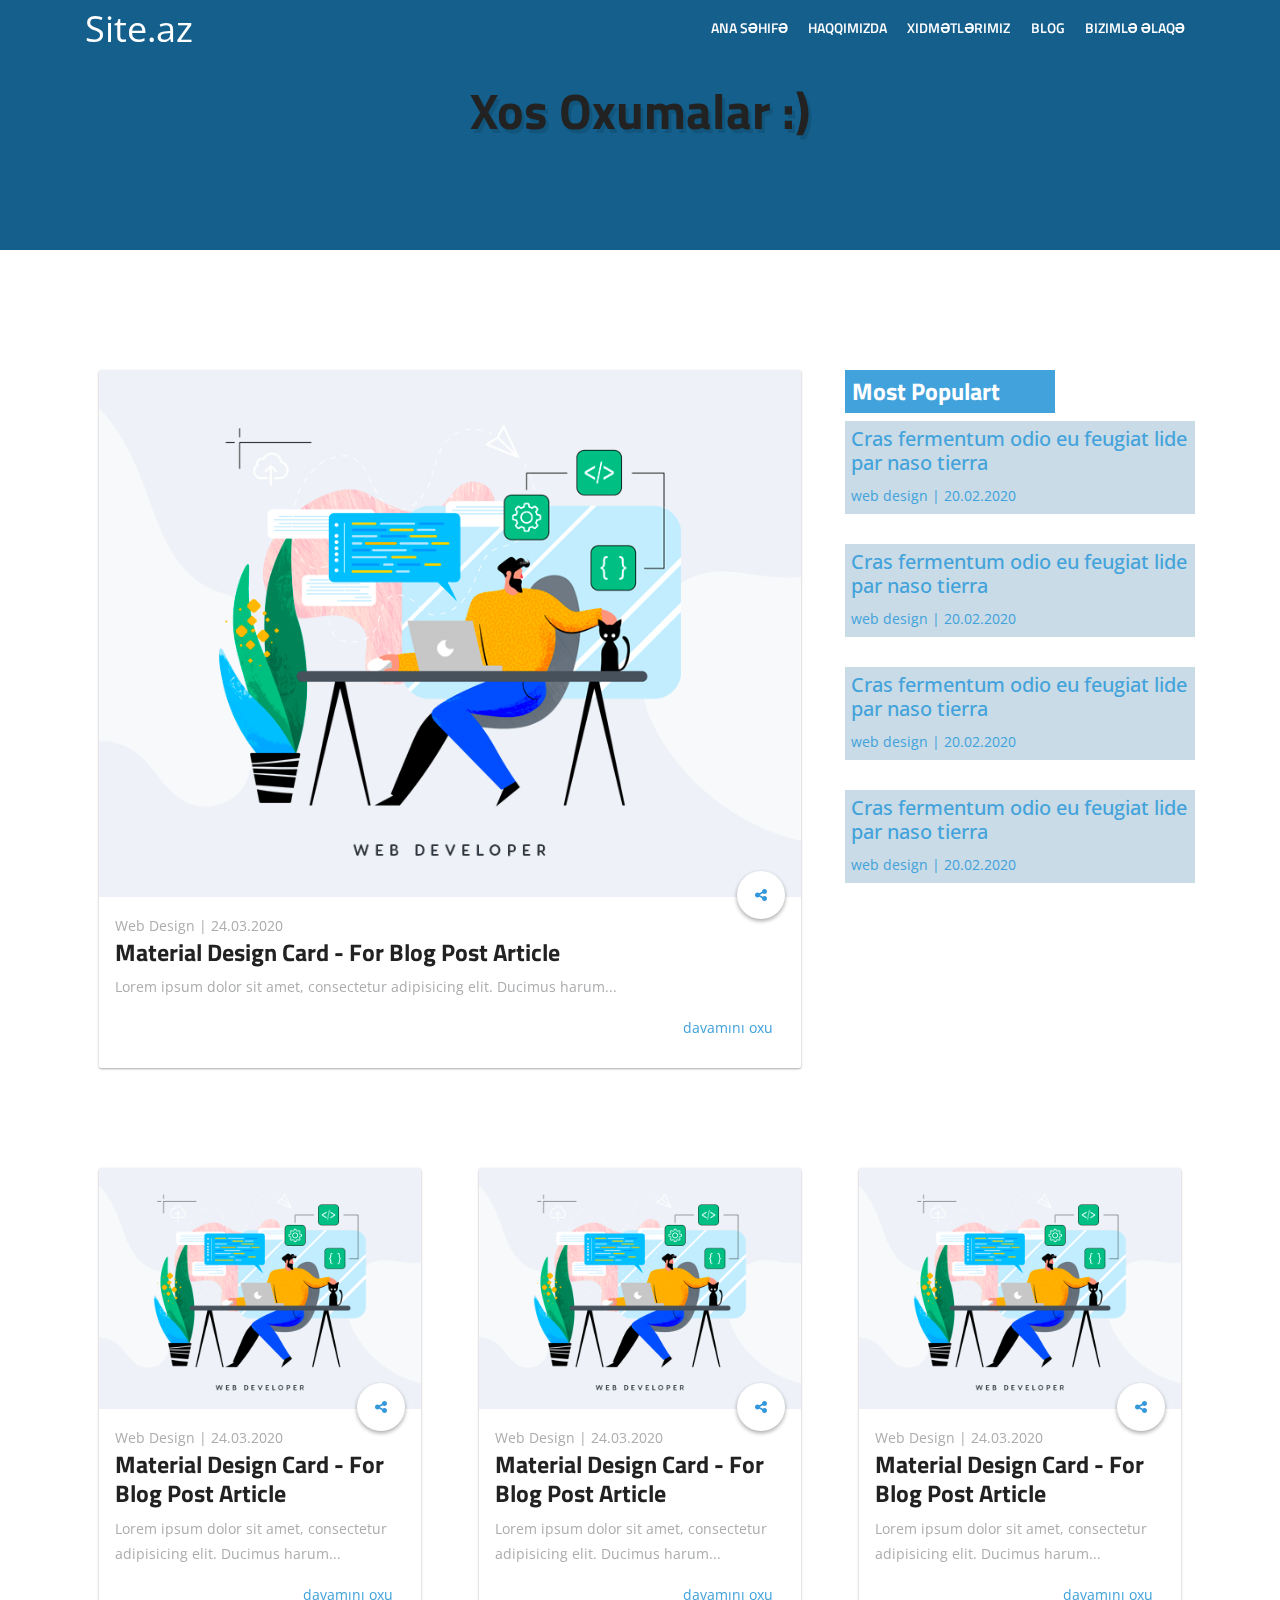
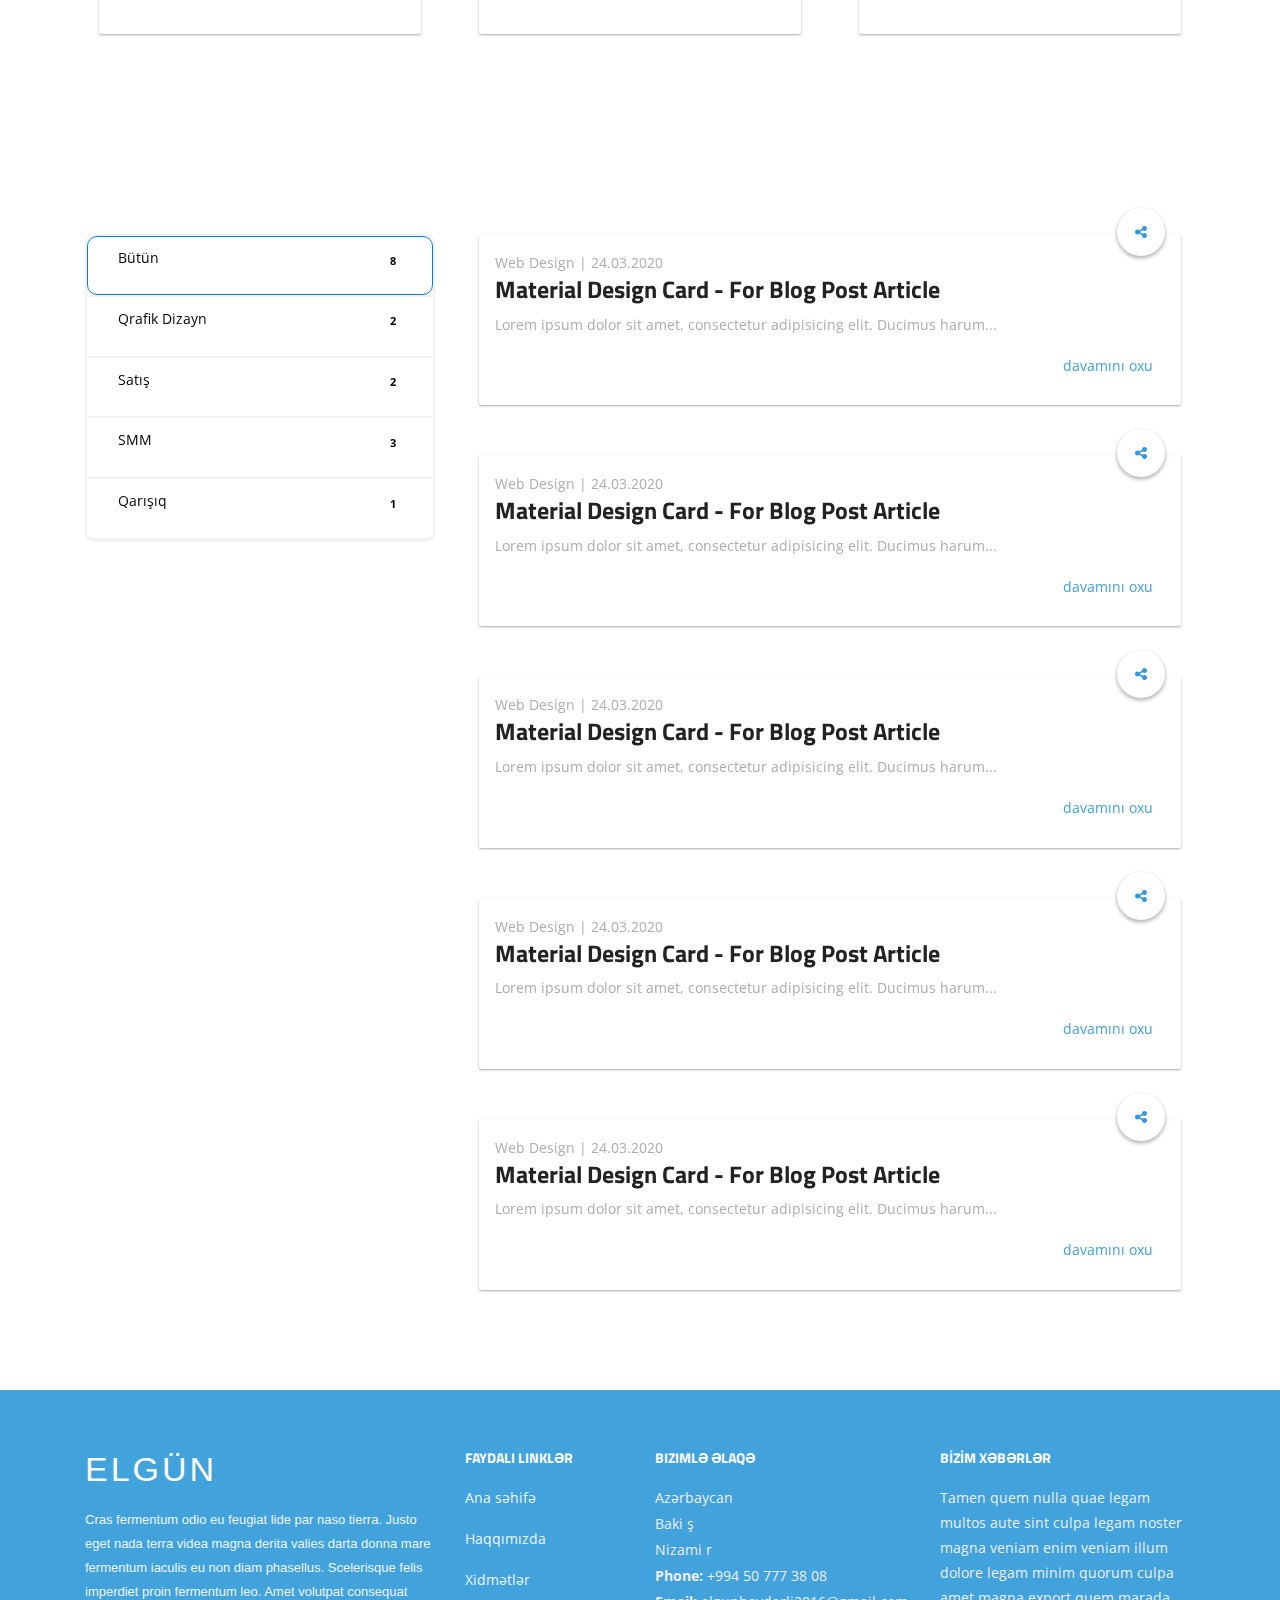
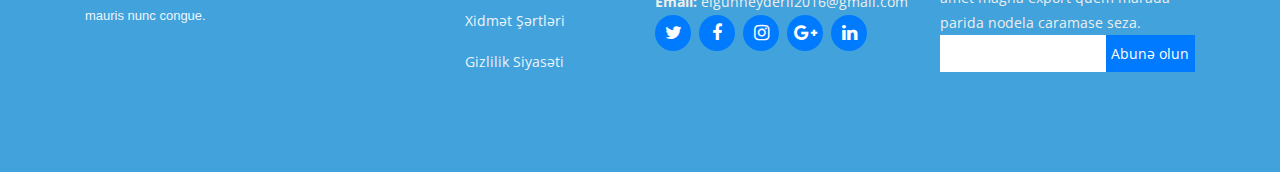
<file: blog.html>
<!doctype html>
<html lang="en">
  <head>
    <!-- Required meta tags -->
    <meta charset="utf-8">
    <meta name="viewport" content="width=device-width, initial-scale=1, shrink-to-fit=no">

    <!-- Bootstrap CSS -->
    <link rel="stylesheet" href="https://stackpath.bootstrapcdn.com/bootstrap/4.4.1/css/bootstrap.min.css" integrity="sha384-Vkoo8x4CGsO3+Hhxv8T/Q5PaXtkKtu6ug5TOeNV6gBiFeWPGFN9MuhOf23Q9Ifjh" crossorigin="anonymous">
    <link href="https://stackpath.bootstrapcdn.com/font-awesome/4.7.0/css/font-awesome.min.css" rel="stylesheet">
    <link rel="stylesheet" href="https://stackpath.bootstrapcdn.com/bootstrap/4.3.1/css/bootstrap.min.css" integrity="sha384-ggOyR0iXCbMQv3Xipma34MD+dH/1fQ784/j6cY/iJTQUOhcWr7x9JvoRxT2MZw1T" crossorigin="anonymous">
    <link rel="stylesheet" href="https://use.fontawesome.com/releases/v5.7.2/css/all.css" integrity="sha384-fnmOCqbTlWIlj8LyTjo7mOUStjsKC4pOpQbqyi7RrhN7udi9RwhKkMHpvLbHG9Sr" crossorigin="anonymous">
    <link rel="stylesheet" href="https://maxcdn.bootstrapcdn.com/font-awesome/4.7.0/css/font-awesome.min.css">
    <link href="https://fonts.googleapis.com/icon?family=Material+Icons" rel="stylesheet">

    <title>Veb pag</title>
      <!-- Bootstrap CSS -->
    
    <link rel="stylesheet" href="assets/css/bootstrap.min.css" >
    <!-- Icon -->
    <link rel="stylesheet" href="assets/fonts/line-icons.css">
    <!-- Slicknav -->
    <link rel="stylesheet" href="assets/css/slicknav.css">
    <!-- Owl carousel -->
    <link rel="stylesheet" href="assets/css/owl.carousel.min.css">
    <link rel="stylesheet" href="assets/css/owl.theme.css">
    
    <link rel="stylesheet" href="assets/css/magnific-popup.css">
    <link rel="stylesheet" href="assets/css/nivo-lightbox.css">
    <!-- Animate -->
    <link rel="stylesheet" href="assets/css/animate.css">
    <!-- Main Style -->
    <link rel="stylesheet" href="assets/css/main.css">
    <!-- Responsive Style -->
    <link rel="stylesheet" href="assets/css/responsive.css">
  </head>
  <body>
    <!-- Header Area wrapper Starts -->
    <header id="header-wrap">
      <!-- Navbar Start -->
      <nav class="navbar navbar-expand-md bg-inverse fixed-top scrolling-navbar">
        <div class="container">
          <!-- Brand and toggle get grouped for better mobile display -->
          <a href="index.html" class="navbar-brand">Site.az</a>       
          <button class="navbar-toggler" type="button" data-toggle="collapse" data-target="#navbarCollapse" aria-controls="navbarCollapse" aria-expanded="false" aria-label="Toggle navigation">
            <i class="lni-menu"></i>
          </button>
          <div class="collapse navbar-collapse" id="navbarCollapse">
            <ul class="navbar-nav mr-auto w-100 justify-content-end clearfix blog-nav-color">
              <li>
                <a class="nav-link" href="index.html">
                  Ana Səhifə
                </a>
              </li>
              <li class="nav-item">
                <a class="nav-link" href="haqqimizda.html">
                  Haqqımızda
                </a>
              </li>
              <li class="nav-item">
                <a class="nav-link" href="xidmetler.html">
                 Xidmətlərimiz
                </a>
              </li>
              
              <li class="nav-item">
                <a class="nav-link" href="blog.html">
                  Blog
                </a>
              </li>
              
           
              <li class="nav-item">
                <a class="nav-link" href="elaqe.html">
                  Bizimlə əlaqə
                </a>
              </li>
            </ul>
          </div>
        </div>
      </nav>
      <!-- Navbar End -->
      <div class="header">
          <h1 class="header_logo">Xos Oxumalar :)</h1>
      </div>
      <div class="offset">
      </div>
    </header>
    <!-- Header Area wrapper End -->
 <section>
          <div class="container">
             <div class="row">
                 <div class="col-md-8 col-sm-12 col-12">
                     <div class="wrapper">

                        <div class="card1 radius shadowDepth1">
                            <div class="card__image border-tlr-radius">
                                <img src="assets/img/web2.png" alt="image" class="border-tlr-radius">
                            </div>

                            <div class="card__content card__padding">
                                <div class="card__share">
                                    <div class="card__social">  
                                        <a class="share-icon facebook" href="#"><span class="fa fa-facebook"></span></a>
                                        <a class="share-icon twitter-1" href="#"><span class="fa fa-twitter"></span></a>
                                        <a class="share-icon googleplus" href="#"><span class="fa fa-whatsapp"></span></a>
                                    </div>

                                    <a id="share" class="share-toggle share-icon-main" href="#"></a>
                                </div>

                                <div class="card__meta">
                                    <p class="time-category">Web Design | 24.03.2020 </p>
                                </div>

                                <article class="card__article">
                                    <h3 class="blog-h3">Material Design Card - For Blog Post Article</h3>

                                    <p>Lorem ipsum dolor sit amet, consectetur adipisicing elit. Ducimus harum...</p>
                                </article>
                            </div>

                            <div class="card__action">
                                <a href="#" class="read-more">davamını oxu</a>
                            </div>
                        </div>
                    </div>
                 </div>
                 <div class="col-md-4 col-sm-12 col-12">
                     <h4 class="blog-h4">Most Populart</h4>
                    <a href="#"><div class="popular-blog">
                         <h5>Cras fermentum odio eu feugiat lide par naso tierra</h5>
                         <span>web design | 20.02.2020</span>
                     </div></a>
                     <a href="#"><div class="popular-blog">
                         <h5>Cras fermentum odio eu feugiat lide par naso tierra</h5>
                         <span>web design | 20.02.2020</span>
                     </div></a>
                     <a href="#"><div class="popular-blog">
                         <h5>Cras fermentum odio eu feugiat lide par naso tierra</h5>
                         <span>web design | 20.02.2020</span>
                     </div></a>
                     <a href="#"><div class="popular-blog">
                         <h5>Cras fermentum odio eu feugiat lide par naso tierra</h5>
                         <span>web design | 20.02.2020</span>
                     </div></a>
                 </div>
             </div> 
             <div class="row">
                 <div class="col-md-4 col-sm-12 col-12">
                     <div class="wrapper">

                    <div class="card1 radius shadowDepth1">
                        <div class="card__image border-tlr-radius">
                            <img src="assets/img/web2.png" alt="image" class="border-tlr-radius">
                        </div>

                        <div class="card__content card__padding">
                            <div class="card__share">
                                <div class="card__social">  
                                    <a class="share-icon facebook" href="#"><span class="fa fa-facebook"></span></a>
                                    <a class="share-icon twitter-1" href="#"><span class="fa fa-twitter"></span></a>
                                    <a class="share-icon googleplus" href="#"><span class="fa fa-whatsapp"></span></a>
                                </div>

                                <a id="share" class="share-toggle share-icon-main" href="#"></a>
                            </div>

                            <div class="card__meta">
                                <p class="time-category">Web Design | 24.03.2020 </p>
                            </div>

                            <article class="card__article">
                                <h3 class="blog-h3">Material Design Card - For Blog Post Article</h3>

                                <p>Lorem ipsum dolor sit amet, consectetur adipisicing elit. Ducimus harum...</p>
                            </article>
                        </div>

                        <div class="card__action">
                            <a href="#" class="read-more">davamını oxu</a>
                        </div>
                    </div>
                </div>
                 </div>
                 <div class="col-md-4 col-sm-12 col-12">
                     <div class="wrapper">
                        <div class="card1 radius shadowDepth1">
                            <div class="card__image border-tlr-radius">
                                <img src="assets/img/web2.png" alt="image" class="border-tlr-radius">
                            </div>

                            <div class="card__content card__padding">
                                <div class="card__share">
                                    <div class="card__social">  
                                        <a class="share-icon facebook" href="#"><span class="fa fa-facebook"></span></a>
                                        <a class="share-icon twitter-1" href="#"><span class="fa fa-twitter"></span></a>
                                        <a class="share-icon googleplus" href="#"><span class="fa fa-whatsapp"></span></a>
                                    </div>

                                    <a id="share" class="share-toggle share-icon-main" href="#"></a>
                                </div>

                                <div class="card__meta">
                                    <p class="time-category">Web Design | 24.03.2020 </p>
                                </div>

                                <article class="card__article">
                                    <h3 class="blog-h3">Material Design Card - For Blog Post Article</h3>

                                    <p>Lorem ipsum dolor sit amet, consectetur adipisicing elit. Ducimus harum...</p>
                                </article>
                            </div>

                            <div class="card__action">
                                <a href="#" class="read-more">davamını oxu</a>
                            </div>
                        </div>
                    </div>
                </div>
                 
                 <div class="col-md-4 col-sm-12 col-12">
                     <div class="wrapper">
                        <div class="card1 radius shadowDepth1">
                            <div class="card__image border-tlr-radius">
                                <img src="assets/img/web2.png" alt="image" class="border-tlr-radius">
                            </div>

                            <div class="card__content card__padding">
                                <div class="card__share">
                                    <div class="card__social">  
                                        <a class="share-icon facebook" href="#"><span class="fa fa-facebook"></span></a>
                                        <a class="share-icon twitter-1" href="#"><span class="fa fa-twitter"></span></a>
                                        <a class="share-icon googleplus" href="#"><span class="fa fa-whatsapp"></span></a>
                                    </div>

                                    <a id="share" class="share-toggle share-icon-main" href="#"></a>
                                </div>

                                <div class="card__meta">
                                    <p class="time-category">Web Design | 24.03.2020 </p>
                                </div>

                                <article class="card__article">
                                    <h3 class="blog-h3">Material Design Card - For Blog Post Article</h3>

                                    <p>Lorem ipsum dolor sit amet, consectetur adipisicing elit. Ducimus harum...</p>
                                </article>
                            </div>

                            <div class="card__action">
                                <a href="#" class="read-more">davamını oxu</a>
                            </div>
                        </div>
                    </div>
                 </div>
                 
             </div>
          </div>
      </section>
      <section>
          <div class="container">
              <div class="row">
                  <div class="col-md-4 col-sm-12 col-12 blog-box">
                    <ul class="menu">
                        <li>
                            <button class="btn btn-outline-primary btn-menu-2 filter-button b1" data-filter="all">		<p>Bütün</p>
                                <span class="badge badge-default badge-pill num">8</span>
                            </button>

                        </li>
                        <li>
                            <button class="btn  filter-button btn-menu-2" data-filter="graphics" >
                                <p>Qrafik Dizayn</p>
                                <span class="badge badge-default badge-pill num">2</span>
                            </button>

                        </li>
                        <li>
                            <button class="btn  filter-button btn-menu-2" data-filter="sales">	
                                <p>Satış</p>
                                <span class="badge badge-default badge-pill num">2</span>
                            </button>

                        </li>
                        <li>
                            <button class="btn  filter-button btn-menu-2" data-filter="smm">
                                <p>SMM</p>
                                <span class="badge badge-default badge-pill num">3</span>
                            </button>

                        </li>
                        <li>
                            <button class="btn  filter-button btn-menu-2" data-filter="mix">					<p>Qarışıq</p>
                                <span class="badge badge-default badge-pill num">1</span>
                            </button>

                        </li>
                    </ul>
                </div>
                <div class="col-md-8 col-sm-12 col-12">
                <div class="filter graphics">
                    <div class="wrapper category-blog">
                        <div class="card1 radius shadowDepth1">
                            <div class="card__image border-tlr-radius">
                                <img src="assets/img/web2.png" alt="image" class="border-tlr-radius">
                            </div>

                            <div class="card__content card__padding">
                                <div class="card__share">
                                    <div class="card__social">  
                                        <a class="share-icon facebook" href="#"><span class="fa fa-facebook"></span></a>
                                        <a class="share-icon twitter-1" href="#"><span class="fa fa-twitter"></span></a>
                                        <a class="share-icon googleplus" href="#"><span class="fa fa-whatsapp"></span></a>
                                    </div>

                                    <a id="share" class="share-toggle share-icon-main" href="#"></a>
                                </div>

                                <div class="card__meta">
                                    <p class="time-category">Web Design | 24.03.2020 </p>
                                </div>

                                <article class="card__article">
                                    <h3 class="blog-h3">Material Design Card - For Blog Post Article</h3>

                                    <p>Lorem ipsum dolor sit amet, consectetur adipisicing elit. Ducimus harum...</p>
                                </article>
                            </div>

                            <div class="card__action">
                                <a href="#" class="read-more">davamını oxu</a>
                            </div>
                        </div>
                    </div>
                    </div>
                <div class="filter graphics">
                    <div class="wrapper category-blog">
                        <div class="card1 radius shadowDepth1">
                            <div class="card__image border-tlr-radius">
                                <img src="assets/img/web2.png" alt="image" class="border-tlr-radius">
                            </div>

                            <div class="card__content card__padding">
                                <div class="card__share">
                                    <div class="card__social">  
                                        <a class="share-icon facebook" href="#"><span class="fa fa-facebook"></span></a>
                                        <a class="share-icon twitter-1" href="#"><span class="fa fa-twitter"></span></a>
                                        <a class="share-icon googleplus" href="#"><span class="fa fa-whatsapp"></span></a>
                                    </div>

                                    <a id="share" class="share-toggle share-icon-main" href="#"></a>
                                </div>

                                <div class="card__meta">
                                    <p class="time-category">Web Design | 24.03.2020 </p>
                                </div>

                                <article class="card__article">
                                    <h3 class="blog-h3">Material Design Card - For Blog Post Article</h3>

                                    <p>Lorem ipsum dolor sit amet, consectetur adipisicing elit. Ducimus harum...</p>
                                </article>
                            </div>

                            <div class="card__action">
                                <a href="#" class="read-more">davamını oxu</a>
                            </div>
                        </div>
                    </div>
                </div>
                <div class="filter sales">
                    <div class="wrapper category-blog">
                        <div class="card1 radius shadowDepth1">
                            <div class="card__image border-tlr-radius">
                                <img src="assets/img/web2.png" alt="image" class="border-tlr-radius">
                            </div>

                            <div class="card__content card__padding">
                                <div class="card__share">
                                    <div class="card__social">  
                                        <a class="share-icon facebook" href="#"><span class="fa fa-facebook"></span></a>
                                        <a class="share-icon twitter-1" href="#"><span class="fa fa-twitter"></span></a>
                                        <a class="share-icon googleplus" href="#"><span class="fa fa-whatsapp"></span></a>
                                    </div>

                                    <a id="share" class="share-toggle share-icon-main" href="#"></a>
                                </div>

                                <div class="card__meta">
                                    <p class="time-category">Web Design | 24.03.2020 </p>
                                </div>

                                <article class="card__article">
                                    <h3 class="blog-h3">Material Design Card - For Blog Post Article</h3>

                                    <p>Lorem ipsum dolor sit amet, consectetur adipisicing elit. Ducimus harum...</p>
                                </article>
                            </div>

                            <div class="card__action">
                                <a href="#" class="read-more">davamını oxu</a>
                            </div>
                        </div>
                    </div>
                </div>
                <div class="filter smm">
                    <div class="wrapper category-blog">
                        <div class="card1 radius shadowDepth1">
                            <div class="card__image border-tlr-radius">
                                <img src="assets/img/web2.png" alt="image" class="border-tlr-radius">
                            </div>

                            <div class="card__content card__padding">
                                <div class="card__share">
                                    <div class="card__social">  
                                        <a class="share-icon facebook" href="#"><span class="fa fa-facebook"></span></a>
                                        <a class="share-icon twitter-1" href="#"><span class="fa fa-twitter"></span></a>
                                        <a class="share-icon googleplus" href="#"><span class="fa fa-whatsapp"></span></a>
                                    </div>

                                    <a id="share" class="share-toggle share-icon-main" href="#"></a>
                                </div>

                                <div class="card__meta">
                                    <p class="time-category">Web Design | 24.03.2020 </p>
                                </div>

                                <article class="card__article">
                                    <h3 class="blog-h3">Material Design Card - For Blog Post Article</h3>

                                    <p>Lorem ipsum dolor sit amet, consectetur adipisicing elit. Ducimus harum...</p>
                                </article>
                            </div>

                            <div class="card__action">
                                <a href="#" class="read-more">davamını oxu</a>
                            </div>
                        </div>
                    </div>
                </div>
                <div class="filter mix">
                        <div class="wrapper category-blog">
                            <div class="card1 radius shadowDepth1">
                                <div class="card__image border-tlr-radius">
                                    <img src="assets/img/web2.png" alt="image" class="border-tlr-radius">
                                </div>

                                <div class="card__content card__padding">
                                    <div class="card__share">
                                        <div class="card__social">  
                                            <a class="share-icon facebook" href="#"><span class="fa fa-facebook"></span></a>
                                            <a class="share-icon twitter-1" href="#"><span class="fa fa-twitter"></span></a>
                                            <a class="share-icon googleplus" href="#"><span class="fa fa-whatsapp"></span></a>
                                        </div>

                                        <a id="share" class="share-toggle share-icon-main" href="#"></a>
                                    </div>

                                    <div class="card__meta">
                                        <p class="time-category">Web Design | 24.03.2020 </p>
                                    </div>

                                    <article class="card__article">
                                        <h3 class="blog-h3">Material Design Card - For Blog Post Article</h3>

                                        <p>Lorem ipsum dolor sit amet, consectetur adipisicing elit. Ducimus harum...</p>
                                    </article>
                                </div>

                                <div class="card__action">
                                    <a href="#" class="read-more">davamını oxu</a>
                                </div>
                            </div>
                        </div>
                    </div>
                </div>
            </div>
          </div>
      </section>
  <!--==========================
    Footer
  ============================-->
      
  <footer id="footer">
    <div class="footer-top">
      <div class="container">
        <div class="row">

          <div class="col-lg-4 col-md-6 footer-info">
            <h3>Elgün</h3>
            <p>Cras fermentum odio eu feugiat lide par naso tierra. Justo eget nada terra videa magna derita valies darta donna mare fermentum iaculis eu non diam phasellus. Scelerisque felis imperdiet proin fermentum leo. Amet volutpat consequat mauris nunc congue.</p>
          </div>

          <div class="col-lg-2 col-md-6 footer-links">
            <h4>Faydalı linklər</h4>
            <ul>
              <li><a href="#">Ana səhifə</a></li>
              <li><a href="#">Haqqımızda</a></li>
              <li><a href="#">Xidmətlər</a></li>
              <li><a href="#">Xidmət Şərtləri</a></li>
              <li><a href="#">Gizlilik Siyasəti</a></li>
            </ul>
          </div>

          <div class="col-lg-3 col-md-6 footer-contact">
            <h4>Bizimlə Əlaqə</h4>
            <p>
              Azərbaycan <br>
              Baki ş<br>
              Nizami r <br>
              <strong>Phone:</strong> +994 50 777 38 08<br>
              <strong>Email:</strong> elgunheyderli2016@gmail.com<br>
            </p>

            <div class="social-links">
              <a href="#" class="twitter"><i class="fa fa-twitter"></i></a>
              <a href="#" class="facebook"><i class="fa fa-facebook"></i></a>
              <a href="#" class="instagram"><i class="fa fa-instagram"></i></a>
              <a href="#" class="google-plus"><i class="fa fa-google-plus"></i></a>
              <a href="#" class="linkedin"><i class="fa fa-linkedin"></i></a>
            </div>

          </div>

          <div class="col-lg-3 col-md-6 footer-newsletter">
            <h4>BİZİM Xəbərlər</h4>
            <p>Tamen quem nulla quae legam multos aute sint culpa legam noster magna veniam enim veniam illum dolore legam minim quorum culpa amet magna export quem marada parida nodela caramase seza.</p>
            <form action="" method="post">
              <input type="email" name="email"><input type="submit"  value="Abunə olun">
            </form>
          </div>

        </div>
      </div>
    </div>
</footer>
<script src="assets/js/jquery-min.js"></script>
    <script src="assets/js/popper.min.js"></script>
    <script src="assets/js/bootstrap.min.js"></script>
    <script src="assets/js/owl.carousel.min.js"></script>
    <script src="assets/js/wow.js"></script>
    <script src="assets/js/jquery.nav.js"></script>
    <script src="assets/js/scrolling-nav.js"></script>
    <script src="assets/js/jquery.easing.min.js"></script>
    <script src="assets/js/jquery.counterup.min.js"></script>  
    <script src="assets/js/waypoints.min.js"></script>   
    <script src="assets/js/jquery.slicknav.js"></script>
    <script src="assets/js/main.js"></script>
    <!-- Optional JavaScript -->
    <!-- jQuery first, then Popper.js, then Bootstrap JS -->
    <script src="https://code.jquery.com/jquery-3.4.1.slim.min.js" integrity="sha384-J6qa4849blE2+poT4WnyKhv5vZF5SrPo0iEjwBvKU7imGFAV0wwj1yYfoRSJoZ+n" crossorigin="anonymous"></script>
    <script src="https://cdn.jsdelivr.net/npm/popper.js@1.16.0/dist/umd/popper.min.js" integrity="sha384-Q6E9RHvbIyZFJoft+2mJbHaEWldlvI9IOYy5n3zV9zzTtmI3UksdQRVvoxMfooAo" crossorigin="anonymous"></script>
    <script src="https://stackpath.bootstrapcdn.com/bootstrap/4.4.1/js/bootstrap.min.js" integrity="sha384-wfSDF2E50Y2D1uUdj0O3uMBJnjuUD4Ih7YwaYd1iqfktj0Uod8GCExl3Og8ifwB6" crossorigin="anonymous"></script>
  </body>
</html>
</file>
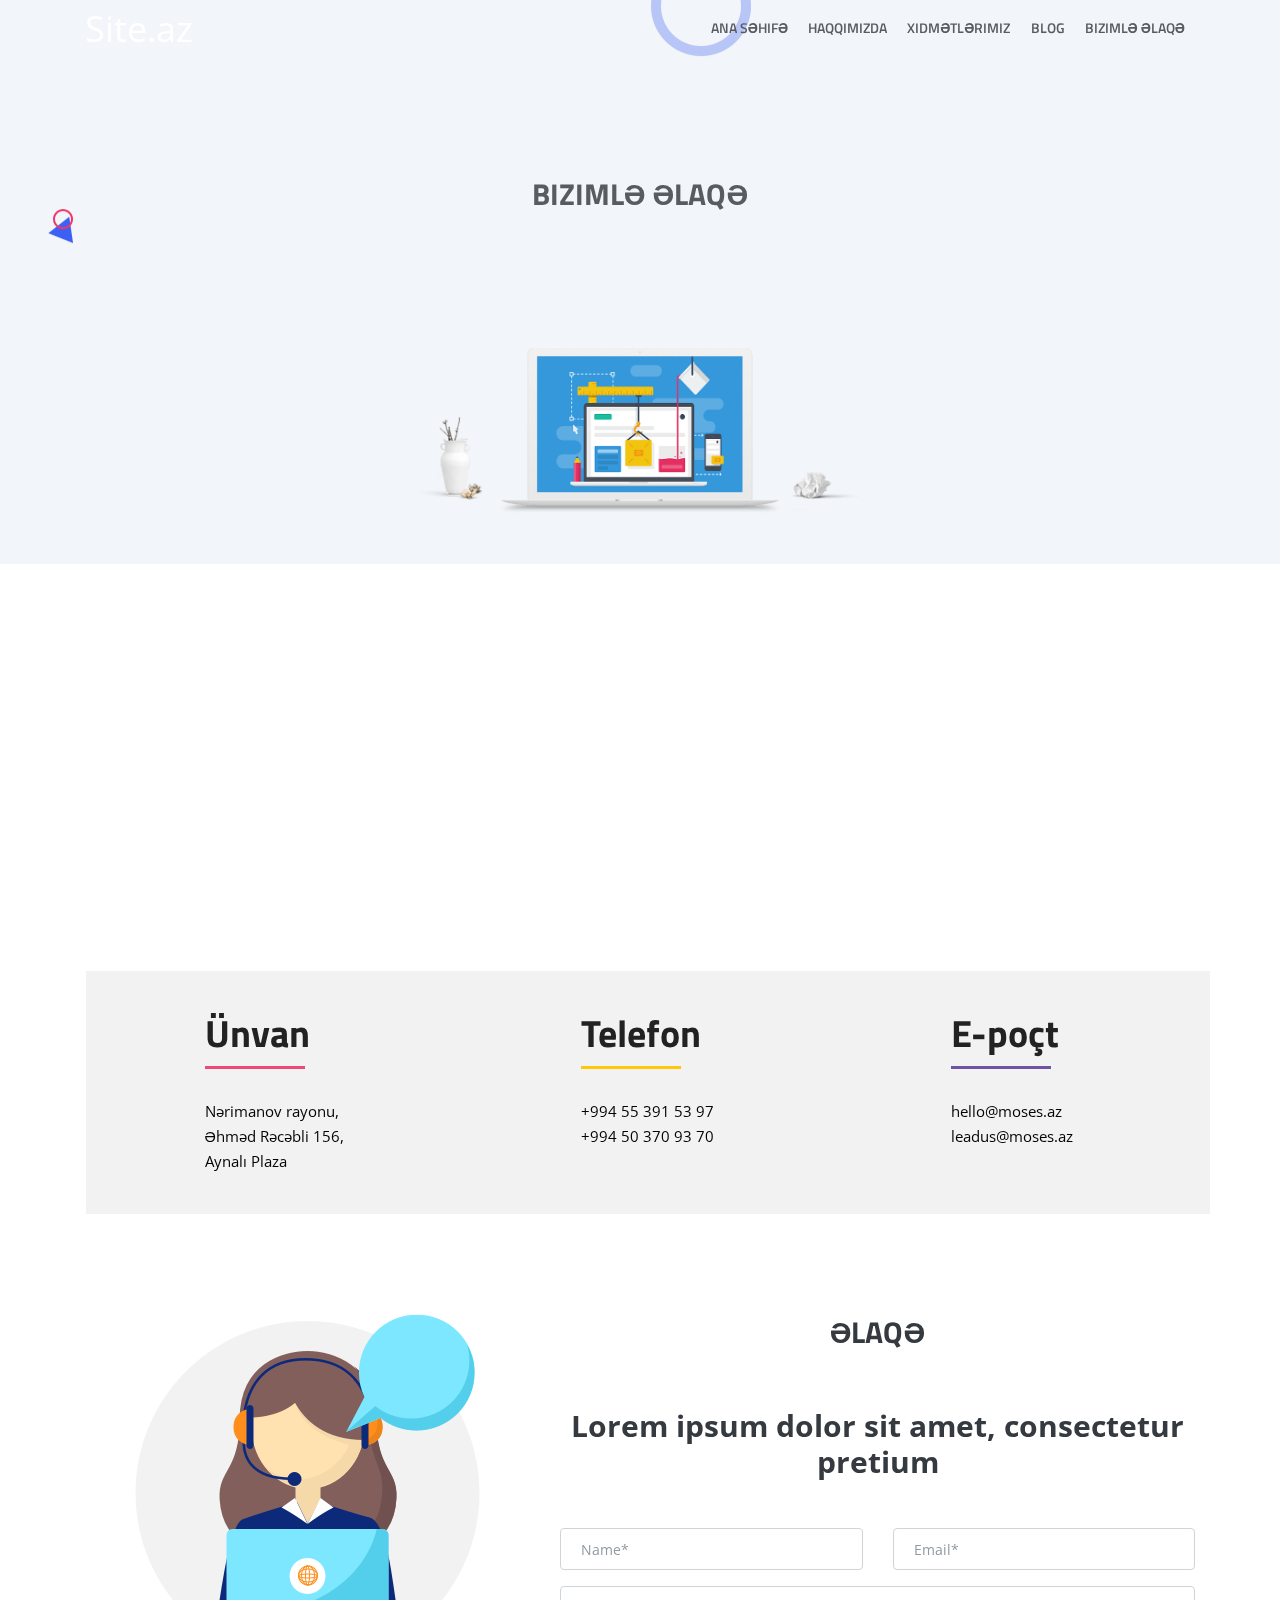
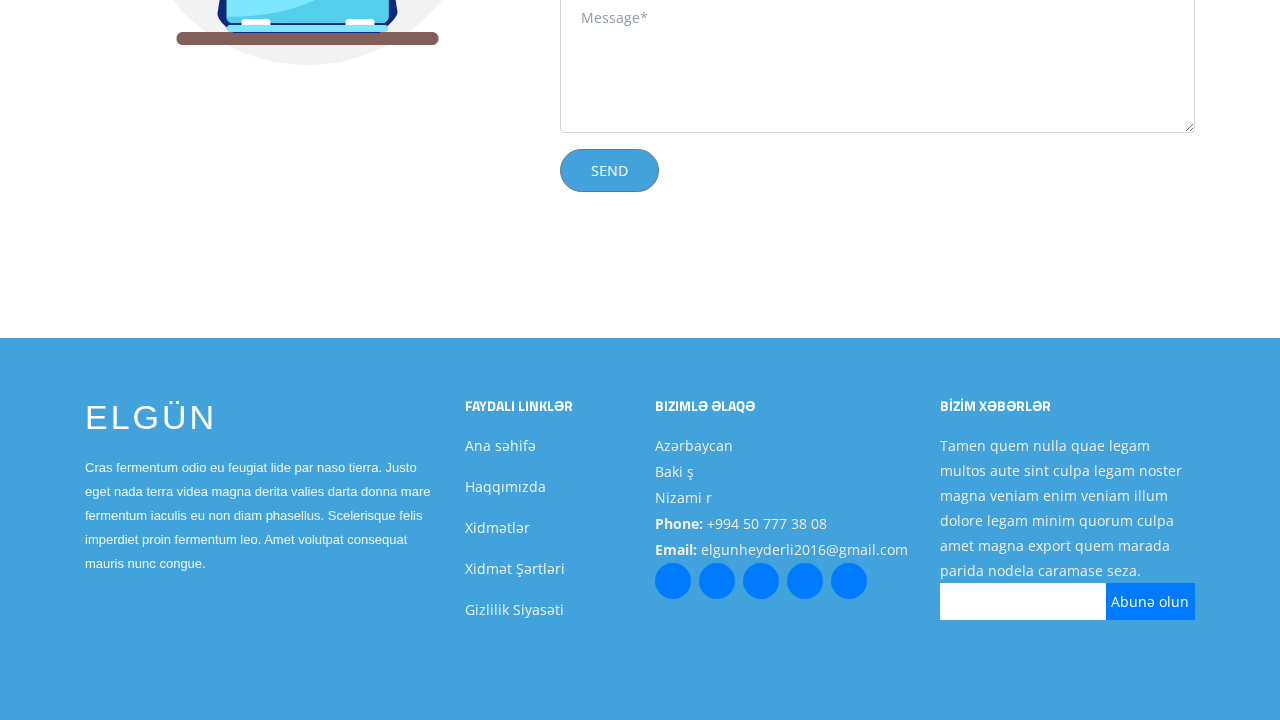
<file: elaqe.html>
<!doctype html>
<html lang="en">
  <head>
    <!-- Required meta tags -->
    <meta charset="utf-8">
    <meta name="viewport" content="width=device-width, initial-scale=1, shrink-to-fit=no">

    <!-- Bootstrap CSS -->
    <link rel="stylesheet" href="https://stackpath.bootstrapcdn.com/bootstrap/4.4.1/css/bootstrap.min.css" integrity="sha384-Vkoo8x4CGsO3+Hhxv8T/Q5PaXtkKtu6ug5TOeNV6gBiFeWPGFN9MuhOf23Q9Ifjh" crossorigin="anonymous">

    <title>veb page</title>
     <!-- Bootstrap CSS -->
    <link rel="stylesheet" href="assets/css/bootstrap.min.css" >
    <!-- Icon -->
    <link rel="stylesheet" href="assets/fonts/line-icons.css">
    <!-- Slicknav -->
    <link rel="stylesheet" href="assets/css/slicknav.css">
    <!-- Owl carousel -->
    <link rel="stylesheet" href="assets/css/owl.carousel.min.css">
    <link rel="stylesheet" href="assets/css/owl.theme.css">
    
    <link rel="stylesheet" href="assets/css/magnific-popup.css">
    <link rel="stylesheet" href="assets/css/nivo-lightbox.css">
    <!-- Animate -->
    <link rel="stylesheet" href="assets/css/animate.css">
    <!-- Main Style -->
    <link rel="stylesheet" href="assets/css/main.css">
    <!-- Responsive Style -->
    <link rel="stylesheet" href="assets/css/responsive.css">
  </head>
  <body>
    <!-- Header Area wrapper Starts -->
    <header id="header-wrap">
      <!-- Navbar Start -->
      <nav class="navbar navbar-expand-md bg-inverse fixed-top scrolling-navbar">
        <div class="container">
          <!-- Brand and toggle get grouped for better mobile display -->
          <a href="index.html" class="navbar-brand">Site.az</a>       
          <button class="navbar-toggler" type="button" data-toggle="collapse" data-target="#navbarCollapse" aria-controls="navbarCollapse" aria-expanded="false" aria-label="Toggle navigation">
            <i class="lni-menu"></i>
          </button>
          <div class="collapse navbar-collapse" id="navbarCollapse">
            <ul class="navbar-nav mr-auto w-100 justify-content-end clearfix">
              <li>
                <a class="nav-link" href="index.html">
                  Ana Səhifə
                </a>
              </li>
              <li class="nav-item">
                <a class="nav-link" href="haqqimizda.html">
                  Haqqımızda
                </a>
              </li>
              <li class="nav-item">
                <a class="nav-link" href="xidmetler.html">
                 Xidmətlərimiz
                </a>
              </li>
              
              <li class="nav-item">
                <a class="nav-link" href="blog.html">
                  Blog
                </a>
              </li>
              
           
              <li class="nav-item">
                <a class="nav-link" href="elaqe.html">
                  Bizimlə əlaqə
                </a>
              </li>
            </ul>
          </div>
        </div>
      </nav>
      <!-- Navbar End -->

      <!-- Hero Area Start -->
      <div id="hero-area" class="hero-area-bg">
        <div class="container">
          <div class="row">
            <div class="col-md-12 col-sm-12">
              <div class="contents text-center">
                <h2 class="head-title wow fadeInUp">Bizimlə Əlaqə</h2>
               
              </div>
              <div class="img-thumb text-center wow fadeInUp" data-wow-delay="0.6s">
                <img class="img-fluid" src="assets/img/elaqe.png" alt="">
              </div>
            </div>
          </div>
        </div>
      </div>
      <!-- Hero Area End -->

    </header>
    <!-- Header Area wrapper End -->





  <div class="container">
           
                               <iframe src="https://www.google.com/maps/embed?pb=!1m18!1m12!1m3!1d3037.9541875688087!2d49.861211514894435!3d40.40986566398181!2m3!1f0!2f0!3f0!3m2!1i1024!2i768!4f13.1!3m3!1m2!1s0x40307d4600664c97%3A0x3871b29144bdd1e!2sAynal%C4%B1%20Plaza!5e0!3m2!1saz!2s!4v1575441880240!5m2!1saz!2s" width="1110" height="400" frameborder="0" style="border:0;" allowfullscreen="" class="maps"></iframe>
                
                <div class="row contact-back">
                    <div class="contact-item">
                        <h4 class="address">Ünvan</h4>
                        <p>Nərimanov rayonu,<br>Əhməd Rəcəbli 156,<br>Aynalı Plaza</p>
                    </div>
                    <div class="contact-item">
                        <h4 class="phone-contact">Telefon</h4>
                        <p>+994 55 391 53 97<br>+994 50 370 93 70</p>
                    </div>
                    <div class="contact-item">
                        <h4 class="mail">E-poçt</h4>
                        <p>hello@moses.az<br>leadus@moses.az</p>
                    </div>
                </div>
                
                
            </div>
        </section>









        <section class="contactus" id="contact">
        <div class="container">
          <div class="row mb-5 pb-5">
            <div class="col-sm-5" data-aos="fade-up" data-aos-offset="-500">
              <img src="assets/img/contact.jpg" alt="contact" class="img-fluid">
            </div>
            <div class="col-sm-7" data-aos="fade-up" data-aos-offset="-500">
              <h3 class="font-weight-medium text-dark mt-5 mt-lg-0">ƏLAQƏ</h3>
              <h5 class="text-dark mb-5">Lorem ipsum dolor sit amet, consectetur pretium</h5>
              <form>
                <div class="row">
                  <div class="col-sm-6">
                    <div class="form-group">
                      <input type="text" class="form-control" id="name" placeholder="Name*">
                    </div>
                  </div>
                  <div class="col-sm-6">
                    <div class="form-group">
                      <input type="email" class="form-control" id="mail" placeholder="Email*">
                    </div>
                  </div>
                  <div class="col-sm-12">
                    <div class="form-group">
                      <textarea name="message" id="message" class="form-control" placeholder="Message*" rows="5"></textarea>
                    </div>
                  </div>
                  <div class="col-sm-12">
                    <a href="#" style="background: #42a2db;" class="btn btn-secondary">SEND</a>
                  </div>
                </div>
              </form>
            </div>
          </div>
        </div>
      </section>
    </div>





 <!--==========================
    Footer
  ============================-->
  <footer id="footer">
    <div class="footer-top">
      <div class="container">
        <div class="row">

          <div class="col-lg-4 col-md-6 footer-info">
            <h3>Elgün</h3>
            <p>Cras fermentum odio eu feugiat lide par naso tierra. Justo eget nada terra videa magna derita valies darta donna mare fermentum iaculis eu non diam phasellus. Scelerisque felis imperdiet proin fermentum leo. Amet volutpat consequat mauris nunc congue.</p>
          </div>

          <div class="col-lg-2 col-md-6 footer-links">
            <h4>Faydalı linklər</h4>
            <ul>
              <li><a href="#">Ana səhifə</a></li>
              <li><a href="#">Haqqımızda</a></li>
              <li><a href="#">Xidmətlər</a></li>
              <li><a href="#">Xidmət Şərtləri</a></li>
              <li><a href="#">Gizlilik Siyasəti</a></li>
            </ul>
          </div>

          <div class="col-lg-3 col-md-6 footer-contact">
            <h4>Bizimlə Əlaqə</h4>
            <p>
              Azərbaycan <br>
              Baki ş<br>
              Nizami r <br>
              <strong>Phone:</strong> +994 50 777 38 08<br>
              <strong>Email:</strong> elgunheyderli2016@gmail.com<br>
            </p>

            <div class="social-links">
              <a href="#" class="twitter"><i class="fa fa-twitter"></i></a>
              <a href="#" class="facebook"><i class="fa fa-facebook"></i></a>
              <a href="#" class="instagram"><i class="fa fa-instagram"></i></a>
              <a href="#" class="google-plus"><i class="fa fa-google-plus"></i></a>
              <a href="#" class="linkedin"><i class="fa fa-linkedin"></i></a>
            </div>

          </div>

          <div class="col-lg-3 col-md-6 footer-newsletter">
            <h4>BİZİM Xəbərlər</h4>
            <p>Tamen quem nulla quae legam multos aute sint culpa legam noster magna veniam enim veniam illum dolore legam minim quorum culpa amet magna export quem marada parida nodela caramase seza.</p>
            <form action="" method="post">
              <input type="email" name="email"><input type="submit"  value="Abunə olun">
            </form>
          </div>

        </div>
      </div>
    </div>







<script src="assets/js/jquery-min.js"></script>
    <script src="assets/js/popper.min.js"></script>
    <script src="assets/js/bootstrap.min.js"></script>
    <script src="assets/js/owl.carousel.min.js"></script>
    <script src="assets/js/wow.js"></script>
    <script src="assets/js/jquery.nav.js"></script>
    <script src="assets/js/scrolling-nav.js"></script>
    <script src="assets/js/jquery.easing.min.js"></script>
    <script src="assets/js/jquery.counterup.min.js"></script>  
    <script src="assets/js/waypoints.min.js"></script>   
    <script src="assets/js/jquery.slicknav.js"></script>
    <script src="assets/js/main.js"></script>
    <!-- Optional JavaScript -->
    <!-- jQuery first, then Popper.js, then Bootstrap JS -->
    <script src="https://code.jquery.com/jquery-3.4.1.slim.min.js" integrity="sha384-J6qa4849blE2+poT4WnyKhv5vZF5SrPo0iEjwBvKU7imGFAV0wwj1yYfoRSJoZ+n" crossorigin="anonymous"></script>
    <script src="https://cdn.jsdelivr.net/npm/popper.js@1.16.0/dist/umd/popper.min.js" integrity="sha384-Q6E9RHvbIyZFJoft+2mJbHaEWldlvI9IOYy5n3zV9zzTtmI3UksdQRVvoxMfooAo" crossorigin="anonymous"></script>
    <script src="https://stackpath.bootstrapcdn.com/bootstrap/4.4.1/js/bootstrap.min.js" integrity="sha384-wfSDF2E50Y2D1uUdj0O3uMBJnjuUD4Ih7YwaYd1iqfktj0Uod8GCExl3Og8ifwB6" crossorigin="anonymous"></script>
  </body>
</html>
</file>
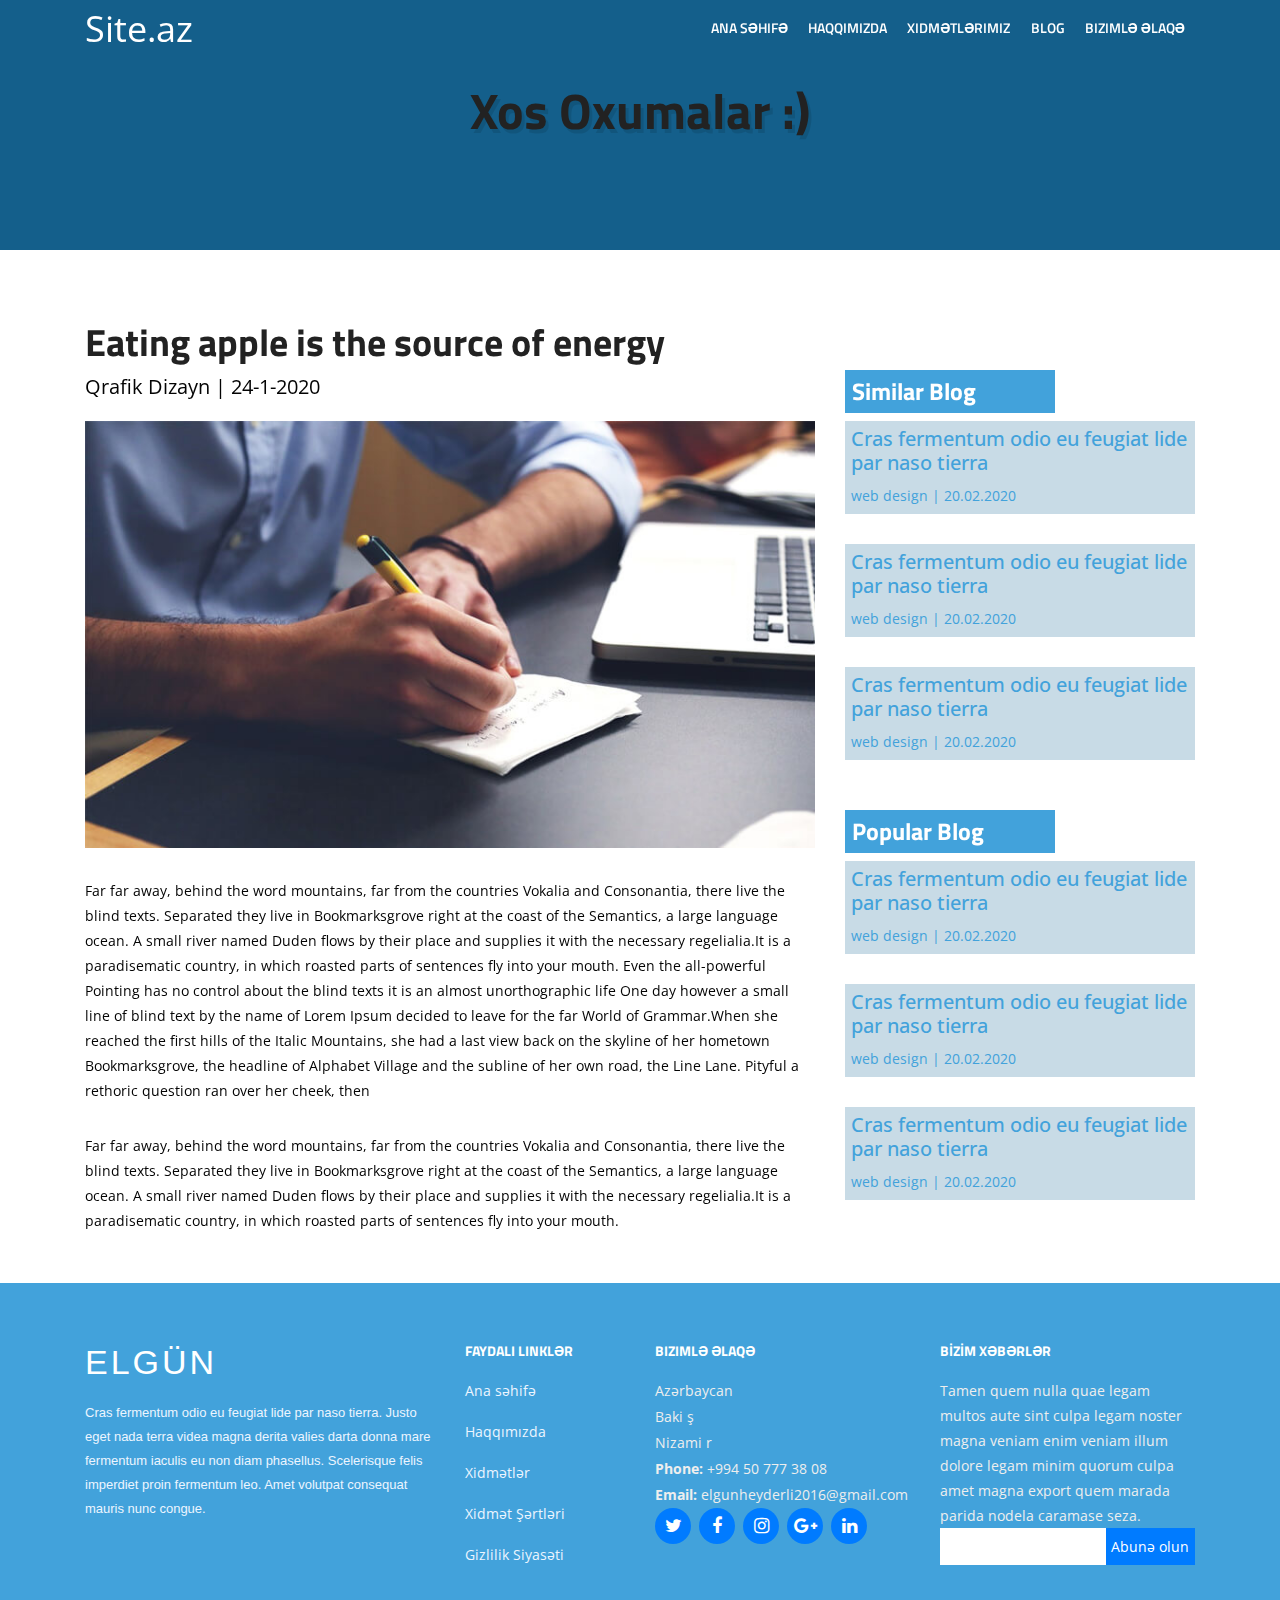
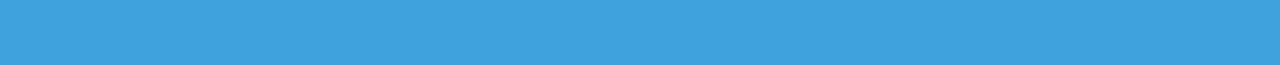
<file: single-blog.html>
<!doctype html>
<html lang="en">
  <head>
    <!-- Required meta tags -->
    <meta charset="utf-8">
    <meta name="viewport" content="width=device-width, initial-scale=1, shrink-to-fit=no">

    <!-- Bootstrap CSS -->
    <link rel="stylesheet" href="https://stackpath.bootstrapcdn.com/bootstrap/4.4.1/css/bootstrap.min.css" integrity="sha384-Vkoo8x4CGsO3+Hhxv8T/Q5PaXtkKtu6ug5TOeNV6gBiFeWPGFN9MuhOf23Q9Ifjh" crossorigin="anonymous">
    <link href="https://stackpath.bootstrapcdn.com/font-awesome/4.7.0/css/font-awesome.min.css" rel="stylesheet">
    <link rel="stylesheet" href="https://stackpath.bootstrapcdn.com/bootstrap/4.3.1/css/bootstrap.min.css" integrity="sha384-ggOyR0iXCbMQv3Xipma34MD+dH/1fQ784/j6cY/iJTQUOhcWr7x9JvoRxT2MZw1T" crossorigin="anonymous">
    <link rel="stylesheet" href="https://use.fontawesome.com/releases/v5.7.2/css/all.css" integrity="sha384-fnmOCqbTlWIlj8LyTjo7mOUStjsKC4pOpQbqyi7RrhN7udi9RwhKkMHpvLbHG9Sr" crossorigin="anonymous">
    <link rel="stylesheet" href="https://maxcdn.bootstrapcdn.com/font-awesome/4.7.0/css/font-awesome.min.css">
    <link href="https://fonts.googleapis.com/icon?family=Material+Icons" rel="stylesheet">

    <title>Veb pag</title>
      <!-- Bootstrap CSS -->
    
    <link rel="stylesheet" href="assets/css/bootstrap.min.css" >
    <!-- Icon -->
    <link rel="stylesheet" href="assets/fonts/line-icons.css">
    <!-- Slicknav -->
    <link rel="stylesheet" href="assets/css/slicknav.css">
    <!-- Owl carousel -->
    <link rel="stylesheet" href="assets/css/owl.carousel.min.css">
    <link rel="stylesheet" href="assets/css/owl.theme.css">
    
    <link rel="stylesheet" href="assets/css/magnific-popup.css">
    <link rel="stylesheet" href="assets/css/nivo-lightbox.css">
    <!-- Animate -->
    <link rel="stylesheet" href="assets/css/animate.css">
    <!-- Main Style -->
    <link rel="stylesheet" href="assets/css/main.css">
    <!-- Responsive Style -->
    <link rel="stylesheet" href="assets/css/responsive.css">
  </head>
  <body>
    <!-- Header Area wrapper Starts -->
    <header id="header-wrap">
      <!-- Navbar Start -->
      <nav class="navbar navbar-expand-md bg-inverse fixed-top scrolling-navbar">
        <div class="container">
          <!-- Brand and toggle get grouped for better mobile display -->
          <a href="index.html" class="navbar-brand">Site.az</a>       
          <button class="navbar-toggler" type="button" data-toggle="collapse" data-target="#navbarCollapse" aria-controls="navbarCollapse" aria-expanded="false" aria-label="Toggle navigation">
            <i class="lni-menu"></i>
          </button>
          <div class="collapse navbar-collapse" id="navbarCollapse">
            <ul class="navbar-nav mr-auto w-100 justify-content-end clearfix blog-nav-color">
              <li>
                <a class="nav-link" href="index.html">
                  Ana Səhifə
                </a>
              </li>
              <li class="nav-item">
                <a class="nav-link" href="haqqimizda.html">
                  Haqqımızda
                </a>
              </li>
              <li class="nav-item">
                <a class="nav-link" href="xidmetler.html">
                 Xidmətlərimiz
                </a>
              </li>
              
              <li class="nav-item">
                <a class="nav-link" href="blog.html">
                  Blog
                </a>
              </li>
              
           
              <li class="nav-item">
                <a class="nav-link" href="elaqe.html">
                  Bizimlə əlaqə
                </a>
              </li>
            </ul>
          </div>
        </div>
      </nav>
      <!-- Navbar End -->
      <div class="header">
          <h1 class="header_logo">Xos Oxumalar :)</h1>
      </div>
      <div class="offset">
      </div>
    </header>
    <!-- Header Area wrapper End -->
  <section>
        <div class="container">
            <div class="row">
                <div class="col-md-8 col-sm-12 col-12">
                   <h2 class="blog-head">Eating apple is the source of energy</h2>
					<span class="category-time">Qrafik Dizayn | 24-1-2020</span>
					<img src="assets/img/2.jpg" class="blog-pic"> 
					  <p class="blog-text">Far far away, behind the word mountains, far from the countries Vokalia and Consonantia, there live the blind texts. Separated they live in Bookmarksgrove right at the coast of the Semantics, a large language ocean. A small river named Duden flows by their place and supplies it with the necessary regelialia.It is a paradisematic country, in which roasted parts of sentences fly into your mouth. Even the all-powerful Pointing has no control about the blind texts it is an almost unorthographic life One day however a small line of blind text by the name of Lorem Ipsum decided to leave for the far World of Grammar.When she reached the first hills of the Italic Mountains, she had a last view back on the skyline of her hometown Bookmarksgrove, the headline of Alphabet Village and the subline of her own road, the Line Lane. Pityful a rethoric question ran over her cheek, then</p>
					  <p class="blog-text">Far far away, behind the word mountains, far from the countries Vokalia and Consonantia, there live the blind texts. Separated they live in Bookmarksgrove right at the coast of the Semantics, a large language ocean. A small river named Duden flows by their place and supplies it with the necessary regelialia.It is a paradisematic country, in which roasted parts of sentences fly into your mouth.</p> 
                </div>
                <div class="col-md-4 col-sm-12 col-12">
                    <h4 class="blog-h4">Similar Blog</h4>
                    <a href="#"><div class="popular-blog">
                         <h5>Cras fermentum odio eu feugiat lide par naso tierra</h5>
                         <span>web design | 20.02.2020</span>
                     </div></a>
                     <a href="#"><div class="popular-blog">
                         <h5>Cras fermentum odio eu feugiat lide par naso tierra</h5>
                         <span>web design | 20.02.2020</span>
                     </div></a>
                     <a href="#"><div class="popular-blog">
                         <h5>Cras fermentum odio eu feugiat lide par naso tierra</h5>
                         <span>web design | 20.02.2020</span>
                     </div></a>
                    
                    
                    <h4 class="blog-h4">Popular Blog</h4>
                    <a href="#"><div class="popular-blog">
                         <h5>Cras fermentum odio eu feugiat lide par naso tierra</h5>
                         <span>web design | 20.02.2020</span>
                     </div></a>
                     <a href="#"><div class="popular-blog">
                         <h5>Cras fermentum odio eu feugiat lide par naso tierra</h5>
                         <span>web design | 20.02.2020</span>
                     </div></a>
                     <a href="#"><div class="popular-blog">
                         <h5>Cras fermentum odio eu feugiat lide par naso tierra</h5>
                         <span>web design | 20.02.2020</span>
                     </div></a>
                </div>
            </div>
        </div>
    </section>
  <!--==========================
    Footer
  ============================-->
      
  <footer id="footer">
    <div class="footer-top">
      <div class="container">
        <div class="row">

          <div class="col-lg-4 col-md-6 footer-info">
            <h3>Elgün</h3>
            <p>Cras fermentum odio eu feugiat lide par naso tierra. Justo eget nada terra videa magna derita valies darta donna mare fermentum iaculis eu non diam phasellus. Scelerisque felis imperdiet proin fermentum leo. Amet volutpat consequat mauris nunc congue.</p>
          </div>

          <div class="col-lg-2 col-md-6 footer-links">
            <h4>Faydalı linklər</h4>
            <ul>
              <li><a href="#">Ana səhifə</a></li>
              <li><a href="#">Haqqımızda</a></li>
              <li><a href="#">Xidmətlər</a></li>
              <li><a href="#">Xidmət Şərtləri</a></li>
              <li><a href="#">Gizlilik Siyasəti</a></li>
            </ul>
          </div>

          <div class="col-lg-3 col-md-6 footer-contact">
            <h4>Bizimlə Əlaqə</h4>
            <p>
              Azərbaycan <br>
              Baki ş<br>
              Nizami r <br>
              <strong>Phone:</strong> +994 50 777 38 08<br>
              <strong>Email:</strong> elgunheyderli2016@gmail.com<br>
            </p>

            <div class="social-links">
              <a href="#" class="twitter"><i class="fa fa-twitter"></i></a>
              <a href="#" class="facebook"><i class="fa fa-facebook"></i></a>
              <a href="#" class="instagram"><i class="fa fa-instagram"></i></a>
              <a href="#" class="google-plus"><i class="fa fa-google-plus"></i></a>
              <a href="#" class="linkedin"><i class="fa fa-linkedin"></i></a>
            </div>

          </div>

          <div class="col-lg-3 col-md-6 footer-newsletter">
            <h4>BİZİM Xəbərlər</h4>
            <p>Tamen quem nulla quae legam multos aute sint culpa legam noster magna veniam enim veniam illum dolore legam minim quorum culpa amet magna export quem marada parida nodela caramase seza.</p>
            <form action="" method="post">
              <input type="email" name="email"><input type="submit"  value="Abunə olun">
            </form>
          </div>

        </div>
      </div>
    </div>
</footer>
<script src="assets/js/jquery-min.js"></script>
    <script src="assets/js/popper.min.js"></script>
    <script src="assets/js/bootstrap.min.js"></script>
    <script src="assets/js/owl.carousel.min.js"></script>
    <script src="assets/js/wow.js"></script>
    <script src="assets/js/jquery.nav.js"></script>
    <script src="assets/js/scrolling-nav.js"></script>
    <script src="assets/js/jquery.easing.min.js"></script>
    <script src="assets/js/jquery.counterup.min.js"></script>  
    <script src="assets/js/waypoints.min.js"></script>   
    <script src="assets/js/jquery.slicknav.js"></script>
    <script src="assets/js/main.js"></script>
    <!-- Optional JavaScript -->
    <!-- jQuery first, then Popper.js, then Bootstrap JS -->
    <script src="https://code.jquery.com/jquery-3.4.1.slim.min.js" integrity="sha384-J6qa4849blE2+poT4WnyKhv5vZF5SrPo0iEjwBvKU7imGFAV0wwj1yYfoRSJoZ+n" crossorigin="anonymous"></script>
    <script src="https://cdn.jsdelivr.net/npm/popper.js@1.16.0/dist/umd/popper.min.js" integrity="sha384-Q6E9RHvbIyZFJoft+2mJbHaEWldlvI9IOYy5n3zV9zzTtmI3UksdQRVvoxMfooAo" crossorigin="anonymous"></script>
    <script src="https://stackpath.bootstrapcdn.com/bootstrap/4.4.1/js/bootstrap.min.js" integrity="sha384-wfSDF2E50Y2D1uUdj0O3uMBJnjuUD4Ih7YwaYd1iqfktj0Uod8GCExl3Og8ifwB6" crossorigin="anonymous"></script>
  </body>
</html>
</file>
<file: assets/css/main.css>
@import url("https://fonts.googleapis.com/css?family=Open+Sans|Titillium+Web:600,700");
html {
  overflow-x: hidden;
}

body {
  background: #fff;
  font-size: 14px;
  font-weight: 400;
  font-family: 'Open Sans', sans-serif;
  -webkit-box-sizing: border-box;
  -moz-box-sizing: border-box;
  box-sizing: border-box;
  -webkit-font-smoothing: subpixel-antialiased;
  color: #abacae;
  line-height: 25px;
  -webkit-backface-visibility: hidden;
  backface-visibility: hidden;
  overflow-x: hidden;
}
section{
    padding: 50px 0px;
}
h1, h2, h3, h4 {
  font-size: 38px;
  color: #222222;
  font-weight: 700;
  font-family: 'Titillium Web', sans-serif;
}

a {
  -webkit-transition: all 0.2s linear;
  -moz-transition: all 0.2s linear;
  -o-transition: all 0.2s linear;
  transition: all 0.2s linear;
}

a:hover {
  text-decoration: none;

}

a a:focus {
  outline: none;
}

p {
  font-weight: 400;
  font-family: 'Open Sans', sans-serif;
  margin: 0px;
  font-size: 14px;
}

ul, ol {
  list-style: outside none none;
  margin: 0;
  padding: 0;
}

ul li, ol li {
  list-style: none;
}

a:not([href]):not([tabindex]) {
  color: #fff;
}

.img-fluid{
  width: 550px;
  padding: 50px;şi
}



.section-header {
  margin-bottom: 30px;
}

.section-header p {
  text: center;
  font-weight: 400;
  line-height: 26px;
}

.section-title {
  font-size: 30px;
  color: #222222;
  display: inline-block;
  font-weight: 700;
  text-transform: uppercase;
  position: relative;
}

.padding-none {
  padding: 0px;
}




.bg-gray {
  background: #f9f9f9;
}

.overlay {
  position: absolute;
  width: 100%;
  height: 100%;
  top: 0px;
  left: 0px;
  background: rgba(15, 17, 27, 0.8);
}

.btn {
  font-size: 14px;
  padding: 10px 30px;
  cursor: pointer;
  font-weight: 400;
  color: #fff;
  border-radius: 30px;
  -webkit-transition: all 0.2s linear;
  -moz-transition: all 0.2s linear;
  -o-transition: all 0.2s linear;
  transition: all 0.2s linear;
  display: inline-block;
}

.btn:focus,
.btn:active {
  box-shadow: none;
  outline: none;
  color: #fff;
}

.btn-common {
  background-color: #42a2db;
  position: relative;
  z-index: 1;
  text-transform: uppercase;
}

.btn-common:hover {
  color: #fff;
  background-color: #222;
  box-shadow: 0 6px 22px rgba(0, 0, 0, 0.1);
  transition: all .2s ease-in-out;
  -moz-transition: all .2s ease-in-out;
  -webkit-transition: all .2s ease-in-out;
}

.btn-border {
  color: #42a2db;
  background-color: transparent;
  border: 1px solid #42a2db;
  border-radius: 30px;
  text-transform: uppercase;
}

.btn-border:hover {
  color: #fff;
  border-color: #42a2db;
  background-color: #42a2db;
}

.btn-border:focus {
  color: #fff;
  border-color: #42a2db;
  background-color: #42a2db;
}

.btn-lg {
  padding: 14px 33px;
  text-transform: uppercase;
  font-size: 16px;
}

.btn-rm {
  padding: 7px 18px;
  text-transform: capitalize;
}

button:focus {
  outline: none !important;
}

.icon-close, .icon-check {
  color: #42a2db;
}

.social-icon a {
  color: #666;
  background: #fff;
  width: 32px;
  height: 32px;
  line-height: 34px;
  display: inline-block;
  text-align: center;
  border-radius: 100%;
  font-size: 16px;
  margin: 15px 6px 12px 4px;
  transition: all 0.3s ease-in-out 0s;
  -moz-transition: all 0.3s ease-in-out 0s;
  -webkit-transition: all 0.3s ease-in-out 0s;
  -o-transition: all 0.3s ease-in-out 0s;
}

.social-icon a:hover {
  color: #fff !important;
}

.social-icon .facebook:hover {
  background: #3b5999;
}

.social-icon .twitter:hover {
  background: #4A9CEC;
}

.social-icon .instagram:hover {
  background: #D6274D;
}

.social-icon .linkedin:hover {
  background: #1260A2;
}

.social-icon .google:hover {
  background: #CE332A;
}

.imgb{
  width: 150px

}


/* ScrollToTop */
a.back-to-top {
  display: none;
  position: fixed;
  bottom: 18px;
  right: 15px;
  text-decoration: none;
}

a.back-to-top i {
  display: block;
  font-size: 22px;
  width: 40px;
  height: 40px;
  line-height: 40px;
  color: #fff;
  background: #42a2db;
  border-radius: 30px;
  text-align: center;
  transition: all 0.2s ease-in-out;
  -moz-transition: all 0.2s ease-in-out;
  -webkit-transition: all 0.2s ease-in-out;
  -o-transition: all 0.2s ease-in-out;
  box-shadow: 0 0 4px rgba(0, 0, 0, 0.14), 0 4px 8px rgba(0, 0, 0, 0.28);
}

a.back-to-top:hover, a.back-to-top:focus {
  text-decoration: none;
}

/* Preloader */
#preloader {
  position: fixed;
  top: 0;
  left: 0;
  right: 0;
  bottom: 0;
  background-color: #fff;
  z-index: 9999999;
}

.loader {
  top: 50%;
  width: 50px;
  height: 50px;
  border-radius: 100%;
  position: relative;
  margin: 0 auto;
}

#loader-1:before, #loader-1:after {
  content: "";
  position: absolute;
  top: -10px;
  left: -10px;
  width: 100%;
  height: 100%;
  border-radius: 100%;
  border: 7px solid transparent;
  border-top-color: #42a2db;
}

#loader-1:before {
  z-index: 100;
  animation: spin 1s infinite;
}

#loader-1:after {
  border: 7px solid #f2f2f2;
}

@keyframes spin {
  0% {
    -webkit-transform: rotate(0deg);
    -ms-transform: rotate(0deg);
    -o-transform: rotate(0deg);
    transform: rotate(0deg);
  }
  100% {
    -webkit-transform: rotate(360deg);
    -ms-transform: rotate(360deg);
    -o-transform: rotate(360deg);
    transform: rotate(360deg);
  }
}

.section-padding {
  padding: 60px 0;
}

hr {
  border-top: 1px dotted #ddd;
}

.feature-bg {
  background: #42a2db;
}

.text-wrapper {
  height: 100%;
  display: table;
  padding-left: 140px;
}

.text-wrapper > div {
  vertical-align: middle;
  display: table-cell;
}

.feature-thumb {
  padding: 40px 0;
}

.feature-item {
  padding: 30px;
}

.feature-item .icon {
  float: left;
  border: 1px solid #fff;
  width: 80px;
  height: 80px;
  text-align: center;
  border-radius: 50%;
  transition: all .6s ease;
  -moz-transition: all .6s ease;
  -webkit-transition: all .6s ease;
}

.feature-item .icon i {
  font-size: 36px;
  color: #fff;
  line-height: 80px;
}

.feature-content {
  color: #fff;
  margin-left: 100px;
}

.feature-content h3 {
  color: #fff;
  text-transform: uppercase;
  font-size: 18px; 
}
.feature-item:hover .icon {
  background: #fff;
}

.feature-item:hover .icon i {
  color: #42a2db;
}

/* Services Item */
.services-item {
  background: #fff;
  margin: 15px 0;
  padding: 30px;
  border-radius: 15px;
  text-align: left;
  box-shadow: 0px 0px 40px 0px rgba(0, 0, 0, 0.1);
  transition: all 0.3s ease-in-out 0s;
  -moz-transition: all 0.3s ease-in-out 0s;
  -webkit-transition: all 0.3s ease-in-out 0s;
  -o-transition: all 0.3s ease-in-out 0s;
  height: 250px;
}

.services-item .icon i {
  font-size: 42px;
  color: #42a2db;
}

.services-item .services-content h3 {
  font-weight: 600;
  text-transform: uppercase;
  margin-bottom: 10px;
}

.services-item .services-content h3 a {
  font-size: 18px;
  color: black;
}

.services-item .services-content h3 a:hover {
  color: black;
}

.services-item:hover {
  box-shadow: 0 20px 30px 0 rgba(0, 0, 0, 0.08);
}

#service {
  position: relative;
}

/* Container Outside Shape */
.container-outside {
  position: absolute;
  top: 0;
  right: 0;
  width: 47.1%;
  height: 100%;
  background: #42a2db;
  overflow: hidden;
}

.heading {
  padding-left: 30px;
}

.d-table {
  display: table;
  width: 100%;
  height: 100%;
}

.dt-cell {
  display: table-cell;
  vertical-align: middle;
}

.skill-area img {
  border-radius: 4px;
}

.skills-section {
  margin-top: 30px;
}

.skills-section .progress-box h5 {
  color: #222222;
  font-size: 14px;
  text-transform: uppercase;
  font-weight: 600;
}

.skills-section .progress {
  background: #f9f9f9;
  height: 10px;
  margin-bottom: 30px;
}

.skills-section .progress .progress-bar {
  background: #42a2db;
}

.navbar-brand {
  position: relative;
  padding: 0px;
  font-size: 36px;


}

.top-nav-collapse {
  background: #fff;
  z-index: 999999;
  top: 0px !important;
  box-shadow: 0px 3px 6px 3px rgba(0, 0, 0, 0.06);
  -webkit-animation-duration: 1s;
  animation-duration: 1s;
  background: #fff !important;
}

.top-nav-collapse .navbar-brand {
  top: 0px;
}

.top-nav-collapse .navbar-nav .nav-link {
  color: #585b60 !important;
  margin-top: 0px !important;
  margin-bottom: 0px !important;
}

.top-nav-collapse .navbar-nav .nav-link:hover {
  cursor: pointer;
  color: #42a2db !important;
}

.top-nav-collapse .navbar-nav li.active a.nav-link {
  color: #42a2db !important;
}

.indigo {
  background: transparent;
}

.menu-bg {
  background: transparent;
}

.navbar-expand-md .navbar-nav .nav-link i {
  font-size: 14px;
  margin-left: 5px;
  vertical-align: middle;
  -webkit-transition: all 0.3s ease-in-out;
  -moz-transition: all 0.3s ease-in-out;
  transition: all 0.3s ease-in-out;
}

.navbar-expand-md .navbar-nav .nav-link {
  font-family: 'Titillium Web', sans-serif;
  color: #585b60;
  font-weight: 600;
  padding: 8px 10px;
  line-height: 40px;
  text-transform: uppercase;
  cursor: pointer;
  background: transparent;
  -webkit-transition: all 0.3s ease-in-out;
  -moz-transition: all 0.3s ease-in-out;
  transition: all 0.3s ease-in-out;
}

.navbar-expand-md .navbar-nav li a:hover,
.navbar-expand-md .navbar-nav li .active > a,
.navbar-expand-md .navbar-nav li a:focus {
  color: #42a2db;
  outline: none;
}

.navbar-expand-md .navbar-nav .active > .nav-link,
.navbar-expand-md .navbar-nav .nav-link.active,
.navbar-expand-md .navbar-nav .nav-link.open,
.navbar-expand-md .navbar-nav .open > .nav-link {
  color: #42a2db !important;
}

.navbar-expand-md .navbar-nav .nav-link:focus,
.navbar-expand-md .navbar-nav .nav-link:hover {
  color: #42a2db !important;
}

.navbar {
  padding: 0;
}

.navbar li.active a.nav-link {
  color: #42a2db;
}

.menu-white .navbar-nav .nav-link {
  color: #fff;
}

.dropdown-toggle::after {
  display: none;
}

.dropdown-menu {
  margin: 0;
  padding: 0;
  display: none;
  position: absolute;
  z-index: 99;
  min-width: 210px;
  background-color: #fff;
  white-space: nowrap;
  border-radius: 4px;
  -webkit-box-shadow: 0 6px 12px rgba(0, 0, 0, 0.175);
  box-shadow: 0 6px 12px rgba(0, 0, 0, 0.175);
  animation: fadeIn 0.4s;
  -webkit-animation: fadeIn 0.4s;
  -moz-animation: fadeIn 0.4s;
  -o-animation: fadeIn 0.4s;
  -ms-animation: fadeIn 0.4s;
}


.dropdown .dropdown-item:focus,
.dropdown .dropdown-item:hover,
.dropdown .dropdown-item.active {
  color: #42a2db;
  background: #f7f7f7;
}

.dropdown-item.active, .dropdown-item:active {
  background: transparent;
}

.fadeInUpMenu {
  -webkit-animation-name: fadeInUpMenu;
  animation-name: fadeInUpMenu;
}

/* ==========================================================================
3. Hero Area
========================================================================== */
#hero-area {
  color: #fff;
  overflow: hidden;
  position: relative;
  background: url(../img/hero-bg.png);
}

#hero-area .contents {
  padding: 170px 0px 50px;
}

#hero-area .contents .head-title {
  color: #585b60;
  text-transform: uppercase;
  font-size: 30px;
  line-height: 48px;
  font-weight: 700;
  margin-bottom: 30px;
}


/* Team Section
--------------------------------*/

#team {
  padding: 60px 0;
}

#team .member {
  text-align: center;
  margin-bottom: 20px;
  position: relative;
  overflow: hidden;
}

#team .member .member-info {
  display: -webkit-box;
  display: -webkit-flex;
  display: -ms-flexbox;
  display: flex;
  -webkit-box-pack: center;
  -webkit-justify-content: center;
  -ms-flex-pack: center;
  justify-content: center;
  -webkit-box-align: center;
  -webkit-align-items: center;
  -ms-flex-align: center;
  align-items: center;
  position: absolute;
  bottom: 0;
  left: 0;
  right: 0;
  transition: 0.2s;
  padding: 15px 0;
  background: rgba(29, 28, 41, 0.6);
}

#team .member .member-info-content {
  transition: margin 0.2s;
  height: 40px;
  transition: height 0.4s;
}

#team .member:hover .member-info {
  transition: 0.4s;
}

#team .member:hover .member-info-content {
  height: 80px;
}

#team .member h4 {
  font-weight: 700;
  margin-bottom: 2px;
  font-size: 18px;
  color: #fff;
}

#team .member span {
  font-style: italic;
  display: block;
  font-size: 13px;
  color: #fff;
}

#team .member .social {
  margin-top: 15px;
}

#team .member .social a {
  transition: none;
  color: #fff;
}

#team .member .social a:hover {
  color: #1bb1dc;
}

#team .member .social i {
  font-size: 18px;
  margin: 0 2px;
}


.img-fluid2{
  width: 300px;
  height: auto;
  background-size: cover;
  background-position: center;
  border-radius: 15px; 

}


.social img:hover{
  background-color: #fff;
  border-radius: 15px;
  
}

/* Services Section
--------------------------------*/

#services {
  padding: 60px 0 40px 0;
  box-shadow: inset 0px 0px 12px 0px rgba(0, 0, 0, 0.1);

}

#services .box {
  padding: 30px;
  position: relative;
  overflow: hidden;
  border-radius: 10px;
  margin: 0 10px 40px 10px;
  background: #fff;
  box-shadow: 0 10px 29px 0 rgba(68, 88, 144, 0.1);
  transition: all 0.3s ease-in-out;

}

#services .box:hover {
  -webkit-transform: translateY(-5px);
  transform: translateY(-5px);
}



#services .icon {
  position: absolute;
  left: -10px;
  top: calc(50% - 32px);
}

#services .icon i {
  font-size: 64px;
  line-height: 1;
  transition: 0.5s;
}

#services .title {
  margin-left: 40px;
  font-weight: 700;
  margin-bottom: 15px;
  font-size: 18px;
}

#services .title a {
  color: #111;
}

#services .box:hover .title a {
  color: #007bff;
}

#services .description {
  font-size: 14px;
  margin-left: 40px;
  line-height: 24px;
  margin-bottom: 0;
}

#why-us {
  padding: 60px 0;
  background: #004a99;
}

#why-us .section-header h3, #why-us .section-header p {
  color: #fff;
}

.single_course{
  height: 400px;
  padding: 20px;
  margin-top: 20px;
  margin-bottom: 20px;
  background-color: #fff;
  border: 2px solid #f4f4f4;
  color: #42a2db;
  border-radius: 10px;
  transition: background-color 2s;
}
.single_course:hover{
    background-color: #42a2db;
    transition: background-color 1s;
}
.single_course:hover h3,
.single_course:hover p{
    color: #fff;
}

.single_course h3{
  color: #030303;
  font-size: 23px;
  padding-right: 20px;
  font-weight: 300;
}



.single_course p{
  color: #030303;
  padding-top: 20px;
}






#why-us .card {
  background: #00458f;
  border-color: #00458f;
  border-radius: 10px;
  margin: 0 15px;
  padding: 15px 0;
  text-align: center;
  color: #fff;
  transition: 0.3s ease-in-out;
  height: 100%;
}

#why-us .card:hover {
  background: #003b7a;
  border-color: #003b7a;
}

#why-us .card i {
  font-size: 48px;
  padding-top: 15px;
  color: #bfddfe;
}

#why-us .card h5 {
  font-size: 22px;
  font-weight: 600;
}

#why-us .card p {
  font-size: 15px;
  color: #d8eafe;
}

#why-us .card .readmore {
  color: #fff;
  font-weight: 600;
  display: inline-block;
  transition: 0.3s ease-in-out;
  border-bottom: #00458f solid 2px;
}

#why-us .card .readmore:hover {
  border-bottom: #fff solid 2px;
}

#why-us .counters {
  padding-top: 40px;
}

#why-us .counters span {
  font-family: "Montserrat", sans-serif;
  font-weight: bold;
  font-size: 48px;
  display: block;
  color: #fff;
}

#why-us .counters p {
  padding: 0;
  margin: 0 0 20px 0;
  font-family: "Montserrat", sans-serif;
  font-size: 14px;
  color: #cce5ff;
}

h1 {
  font-size: 25px;
  text-align: left;
  text-transform: capitalize;
}

.service-box {
  position: relative;
  overflow: hidden;
  margin-bottom: 10px;
  perspective: 1000px;
  -webkit-perspective: 1000px;
}

.service-icon {
  width: 100%;
  height: 220px;
  padding: 20px;
  text-align: center;
  transition: all .5s ease;
}

.service-content {
  position: absolute;
  top: 0;
  left: 0;
  z-index: 1;
  opacity: 0;
  width: 100%;
  height: 220px;
  padding: 20px;
  text-align: center;
  transition: all .5s ease;
  background-color: #474747;
  backface-visibility: hidden;
  transform-style: preserve-3d;
  -webkit-transform: translateY(110px) rotateX(-90deg);
  -moz-transform: translateY(110px) rotateX(-90deg);
  -ms-transform: translateY(110px) rotateX(-90deg);
  -o-transform: translateY(110px) rotateX(-90deg);
  transform: translateY(110px) rotateX(-90deg);
}

.service-box .service-icon .front-content {
  position: relative;
  top: 80px;
  -webkit-transform: translateY(-50%);
  -moz-transform: translateY(-50%);
  -ms-transform: translateY(-50%);
  -o-transform: translateY(-50%);
  transform: translateY(-50%);
}

.service-box .service-icon .front-content i {
  font-size: 28px;
  color: #fff;
  font-weight: normal;
}

.service-box .service-icon .front-content h3 {
  font-size: 15px;
  color: #fff;
  text-align: center;
  margin-bottom: 15px;
  text-transform: uppercase;
}

.service-box .service-content h3 {
  font-size: 15px;
  font-weight: 700;
  color: #fff;
  margin-bottom: 10px;
  text-transform: uppercase;
}

.service-box .service-content p {
  font-size: 13px;
  color: #b1b1b1;
  margin: 0;
}

.yellow {
  background-color: #FFC709;
}

.orange {
  background-color: #7053A2;
}

.red {
  background-color: #FFC709;
}

.grey {
  background-color: #7053A2;
}

.service-box:hover .service-icon {
  opacity: 0;
  -webkit-transform: translateY(-110px) rotateX(90deg);
  -moz-transform: translateY(-110px) rotateX(90deg);
  -ms-transform: translateY(-110px) rotateX(90deg);
  -o-transform: translateY(-110px) rotateX(90deg);
  transform: translateY(-110px) rotateX(90deg);
}

.service-box:hover .service-content {
  opacity: 1;
  -webkit-transform: rotateX(0);
  -moz-transform: rotateX(0);
  -ms-transform: rotateX(0);
  -o-transform: rotateX(0);
  transform: rotateX(0);
}

/* java */

.heading-primary {
  font-size: 2em;
  padding: 2em;
  text-align: center;
  color: black;
}

.accordion dd, .accordion__panel {
  background-color: #eee;
  font-size: 1em;
  line-height: 1.5em;
}

.accordion p {
  padding: 1em 2em 1em 2em;
}

.accordion {
  position: relative;
  background-color: #eee;
}

.accordionTitle, .accordion__Heading {
  background-color: #003b7a;
  text-align: center;
  font-weight: 700;
  padding: 2em;
  display: block;
  text-decoration: none;
  color: #fff;
  transition: background-color 0.5s ease-in-out;
  border-bottom: 1px solid darken(#38cc70, 5%);
  &:before {
    content: "+";
    font-size: 1.5em;
    line-height: 0.5em;
    float: left;
    transition: transform 0.3s ease-in-out;
  }
  &:hover {
    background-color: #003b7a;
  }
}

.accordionTitleActive, .accordionTitle.is-expanded {
  background-color: #003b7a;
  &:before {
    transform: rotate(-225deg);
  }
}

.accordionItem {
  height: auto;
  overflow: hidden; //SHAME: magic number to allow the accordion to animate
  max-height: 50em;
  transition: max-height 1s;
  @media screen and (min-width: 48em) {
    max-height:15em;
    transition: max-height 0.5s
  }
}

.accordionItem.is-collapsed {
  max-height: 0;
}

.no-js .accordionItem.is-collapsed {
  max-height: auto;
}

.animateIn {
  animation: accordionIn 0.45s normal ease-in-out both 1;
}

.animateOut {
  animation: accordionOut 0.45s alternate ease-in-out both 1;
}

@keyframes accordionIn {
  0% {
    opacity: 0;
    transform: scale(0.9) rotateX(-60deg);
    transform-origin: 50% 0;
  }
  100% {
    opacity: 1;
    transform: scale(1);
  }
}

@keyframes accordionOut {
  0% {
    opacity: 1;
    transform: scale(1);
  }
  100% {
    opacity: 0;
    transform: scale(0.9) rotateX(-60deg);
  }
}




.para{
  color: black;
  text-align: justify;
  font-size: 17px;
}

























* {
	 box-sizing: border-box;
}
 .blog-card {
	 display: flex;
	 flex-direction: column;
	 margin: 0rem auto;
	 box-shadow: 0 3px 7px -1px rgba(0, 0, 0, .1);
	 margin-bottom: 1.6%;
	 background: #fff;
	 line-height: 1.4;
	 border-radius: 5px;
	 overflow: hidden;
	 z-index: 0;
     height: 200px;
}
 .blog-card a {
	 color: inherit;
}
 .blog-card a:hover {
	 color: #5ad67d;
}
 .blog-card:hover .photo {
	 transform: scale(1.3) rotate(3deg);
}
 .blog-card .meta {
	 position: relative;
	 z-index: 0;
	 height: 200px;
}
 .blog-card .photo {
	 position: absolute;
	 top: 0;
	 right: 0;
	 bottom: 0;
	 left: 0;
	 background-size: cover;
	 background-position: center;
	 transition: transform 0.2s;
}
 .blog-card .details, .blog-card .details ul {
	 margin: auto;
	 padding: 0;
	 list-style: none;
}
 .blog-card .details {
	 position: absolute;
	 top: 0;
	 bottom: 0;
	 left: -100%;
	 margin: auto;
	 transition: left 0.2s;
	 background: rgba(0, 0, 0, .6);
	 color: #fff;
	 padding: 10px;
	 width: 100%;
	 font-size: 0.9rem;
}
 .blog-card .details a {
	 text-decoration: dotted underline;
}
 .blog-card .details ul li {
	 display: inline-block;
}
 .blog-card .details .author:before {
	 font-family: FontAwesome;
	 margin-right: 10px;
	 content: "\f007";
}
 .blog-card .details .date:before {
	 font-family: FontAwesome;
	 margin-right: 10px;
	 content: "\f133";
}
 .blog-card .details .tags ul:before {
	 font-family: FontAwesome;
	 content: "\f02b";
	 margin-right: 10px;
}
 .blog-card .details .tags li {
	 margin-right: 2px;
}
 .blog-card .details .tags li:first-child {
	 margin-left: -4px;
}
 .blog-card .description1 {
	 padding: 1rem;
	 background: #fff;
	 position: relative;
	 z-index: 1;
}
 .blog-card .description1 h1, .blog-card .description h2 {
	 font-family: Poppins, sans-serif;
}
 .blog-card .description1 h1 {
	 line-height: 1;
	 margin: 0;
	 font-size: 1.7rem;
}
 .blog-card .description1 h2 {
	 font-size: 1rem;
	 font-weight: 300;
	 text-transform: uppercase;
	 color: #a2a2a2;
	 margin-top: 5px;
}
 .blog-card .description1 .read-more {
	 text-align: right;
}
 .blog-card .description1 .read-more a {
	 color: #29ABE2;
	 display: inline-block;
	 position: relative;
}
 .blog-card .description1 .read-more a:after {
	 content: "\f061";
	 font-family: FontAwesome;
	 margin-left: -10px;
	 opacity: 0;
	 vertical-align: middle;
	 transition: margin 0.3s, opacity 0.3s;
}
 .blog-card .description1 .read-more a:hover:after {
	 margin-left: 5px;
	 opacity: 1;
}
 .blog-card p {
	 position: relative;
	 margin: 1rem 0 0;
}
 .blog-card p:first-of-type {
	 margin-top: 1.25rem;
}
 .blog-card p:first-of-type:before {
	 content: "";
	 position: absolute;
	 height: 5px;
	 background: #29ABE2;
	 width: 35px;
	 top: -0.75rem;
	 border-radius: 3px;
}
 .blog-card:hover .details {
	 left: 0%;
}
 @media (min-width: 640px) {
	 .blog-card {
		 flex-direction: row;
		 max-width: 700px;
	}
	 .blog-card .meta {
		 flex-basis: 40%;
		 height: auto;
	}
	 .blog-card .description1 {
		 flex-basis: 60%;
	}
	 .blog-card .description1:before {
		 transform: skewX(-3deg);
		 content: "";
		 background: #fff;
		 width: 30px;
		 position: absolute;
		 left: -10px;
		 top: 0;
		 bottom: 0;
		 z-index: -1;
	}
	 .blog-card.alt {
		 flex-direction: row-reverse;
	}
	 .blog-card.alt .description1:before {
		 left: inherit;
		 right: -10px;
		 transform: skew(3deg);
	}
	 .blog-card.alt .details {
		 padding-left: 25px;
	}
}




.basliq {
    text-align: center;
    margin: auto;
}

.basliq h1 {
    margin: 44px 0 0 0;
    font: 300 1.2em 'Montserrat', sans-serif;
    color: #000000;
    text-transform: uppercase;
    font-size: 26px;
}




.card-header {
    background-color: #42a2db;
    color: #fff;
}

.card-header a {
    color: #fff;
}

.card-header a:hover {
    text-decoration: none;
}


.card-body{
  color: black;
}

.mb-0{
  text-align: center;
}


.basic-2{
  padding-top: 100px;

}


.text-container{
  padding-top: 70px;

}


.media-body{
  color: black;
  padding-top: 2px;
  font-size: 16px;

}
















a:link,
a:active,
a:visited{
  color:rgba(255,255,255,1);
}

a:hover{
  color:rgba(255,255,255,0.6);
}

.gray {
  color: #a5a5a5;
}

.team{
  margin:40px;
}

.team-member {
  margin: 15px 0;
  padding: 0;
}

.team-member figure {
  position: relative;
  overflow: hidden;
  padding: 0;
  margin: 0;
}

.team-member figure img {
  min-width: 100%;
}

.team-member figcaption p {
  font-size: 16px;
}

.team-member figcaption ul {
  list-style: none;
  margin: 0;
  padding: 0;
}

.team-member figcaption ul {
  visibility: visible;
  -webkit-transition: all 0.1s ease-in-out;
  -moz-transition: all 0.1s ease-in-out;
  -o-transition: all 0.1s ease-in-out;
  transition: all 0.1s ease-in-out;
}

.team-member figcaption ul li {
  display: inline-block;
  padding: 10px;
}

.team-member h4 {
  margin: 10px 0 0;
  padding: 0;
}

.team-member figcaption {
  padding: 50px;
  color: transparent;
  background-color: transparent;
  position: absolute;
  z-index: 996;
  bottom: 0;
  left: 0;
  width: 100%;
  height: 0;
  overflow: hidden;
  visibility: hidden;
  -webkit-transition: all 0.3s ease-in-out;
  -moz-transition: all 0.3s ease-in-out;
  -o-transition: all 0.3s ease-in-out;
  transition: all 0.3s ease-in-out;
}

.team-member figure:hover figcaption {
  visibility: visible;
  color: #fff;
  background: rgba(230, 78, 62, 0.9);
  /* Primary color, can be changed via colors.css */
  
  height: 100%;
  -webkit-transition: all 0.3s ease-in-out;
  -moz-transition: all 0.3s ease-in-out;
  -o-transition: all 0.3s ease-in-out;
  transition: all 0.3s ease-in-out;
}

.team-member figure:hover figcaption ul li a:hover {
  color: rgba(49, 49, 49, .97);
}

.img-responsive{
  width: 300px;
  border-radius: 20px;
}

.team-member figure img {
  -webkit-transform: scale(1) rotate(0) translateY(0);
  -moz-transform: scale(1) rotate(0) translateY(0);
  -o-transform: scale(1) rotate(0) translateY(0);
  -ms-transform: scale(1) rotate(0) translateY(0);
  transform: scale(1) rotate(0) translateY(0);
  -webkit-transition: all 0.4s ease-in-out;
  -moz-transition: all 0.4s ease-in-out;
  -o-transition: all 0.4s ease-in-out;
  transition: all 0.4s ease-in-out;
}

.team-member figure:hover img {
  -webkit-transform: scale(1.1) rotate(1deg) translateY(12px);
  -moz-transform: scale(1.1) rotate(1deg) translateY(12px);
  -o-transform: scale(1.1) rotate(1deg) translateY(12px);
  -ms-transform: scale(1.1) rotate(1deg) translateY(12px);
  transform: scale(1.1) rotate(1deg) translateY(12px);
  -webkit-transition: all 0.4s ease-in-out;
  -moz-transition: all 0.4s ease-in-out;
  -o-transition: all 0.4s ease-in-out;
  transition: all 0.4s ease-in-out;
}


.team-member p{
  color: black;
  padding-top: 10px;
  color: #42a2db;
}


#team h2{
padding-bottom: 30px;
}









 /* Blog page Area css
  ============================================================================================ */
  .categories_post img {
    width: 100%;
  }
  .categories_post {
    max-width: 360px;
    margin: 0 auto;
  }
  .blog_categorie_area .col-lg-4 {
    margin-top: 30px;
  }
  .blog_area {
    padding-bottom: 80px;
  }
  .single-post-area .blog_right_sidebar {
    margin-top: 30px;
  }
  /* End Blog page Area css
  ============================================================================================ */

  /* Testimonial section end
============================================================================================ */
.card-blog {
  background: #fff;
}

.card-blog .card-blog-body {
  padding: 20px 10px;
  -webkit-transition: all 0.3s ease 0s;
  -moz-transition: all 0.3s ease 0s;
  -o-transition: all 0.3s ease 0s;
  transition: all 0.3s ease 0s;
}

@media (min-width: 1200px) {
  .card-blog .card-blog-body {
    padding: 25px 25px 30px 40px;
  }
}

.card-blog .card-blog-body h4 {
  font-size: 20px;
  margin-bottom: 15px;
}

.card-blog .card-blog-body p {
  margin-bottom: 0;
}

.card-blog:hover .card-blog-body {
  box-shadow: 0px 10px 20px 0px rgba(14, 30, 112, 0.1);
}

.card-blog-info {
  margin-bottom: 15px;
}

.card-blog-info li {
  display: inline-block;
  font-size: 14px;
  color: #888888;
  margin-right: 25px;
}

.card-blog-info li:last-child {
  margin-right: 0;
}

.card-blog-info li a {
  color: #888888;
}

.card-blog-info li i, .card-blog-info li span {
  margin-right: 5px;
}

.search-wrapper {
  background: #f8f8ff;
  padding: 30px 10px;
  text-align: center;
}

@media (min-width: 600px) {
  .search-wrapper {
    padding: 60px;
  }
}

.search-wrapper h3 {
  font-size: 25px;
  margin-bottom: 25px;
}

@media (min-width: 600px) {
  .search-wrapper h3 {
    margin-bottom: 50px;
  }
}

.search-form .form-group {
  margin-bottom: 20px;
}

.search-form .nice-select {
  width: 100%;
  height: 50px;
  line-height: 50px;
  border: 0;
  border-radius: 0;
  margin-bottom: 20px;
  font-size: 14px;
  color: #999999;
}

.search-form .nice-select:after {
  right: 25px;
}

.search-form .form-control {
  font-size: 14px;
  color: #999999;
  padding-left: 20px;
  border: 0;
  height: 50px;
  border-radius: 0;
}

.search-form .form-control::placeholder {
  color: #999999;
}

.search-form .form-control:focus {
  outline: 0;
  box-shadow: none;
}

.search-form .input-group-append .input-group-text {
  border: 0;
  padding-right: 20px;
  border-radius: 0;
  background: #fff;
}

.search-form .input-group-append i, .search-form .input-group-append span {
  font-size: 14px;
  color: #999999;
}

.search-form::placeholder {
  color: #999999;
}

.search-content h2 {
  margin-bottom: 10px;
}

@media (min-width: 768px) {
  .search-content h2 {
    margin-bottom: 20px;
  }
}

.search-content p {
  margin-bottom: 25px;
}

@media (min-width: 768px) {
  .search-content p {
    margin-bottom: 40px;
  }
}

/*=================== contact banner start ====================*/






.form-control {
  display: block;
  width: 100%;
  height: calc(1.5em + 0.75rem + 2px);
  padding: 1.25rem 1.25rem;
  font-size: 0.875rem;
  font-weight: 400;
  line-height: 1.5;
  color: #495057;
  background-color: #fff;
  background-clip: padding-box;
  border: 1px solid #ced4da;
  border-radius: 0.25rem;
  transition: border-color 0.15s ease-in-out, box-shadow 0.15s ease-in-out;
}

@media (prefers-reduced-motion: reduce) {
  .form-control {
    transition: none;
  }
}

.form-control::-ms-expand {
  background-color: transparent;
  border: 0;
}

.form-control:focus {
  color: #495057;
  background-color: #fff;
  border-color: #80bdff;
  outline: 0;
  box-shadow: 0 0 0 0.2rem rgba(0, 123, 255, 0.25);
}

.form-control::placeholder {
  color: #919aa3;
  opacity: 1;
}

.form-control:disabled, .form-control[readonly] {
  background-color: #e9ecef;
  opacity: 1;
}

select.form-control:focus::-ms-value {
  color: #495057;
  background-color: #fff;
}

.form-control-file,
.form-control-range {
  display: block;
  width: 100%;
}

.col-form-label {
  padding-top: calc(1.25rem + 1px);
  padding-bottom: calc(1.25rem + 1px);
  margin-bottom: 0;
  font-size: inherit;
  line-height: 1.5;
}

.col-form-label-lg {
  padding-top: calc(0.5rem + 1px);
  padding-bottom: calc(0.5rem + 1px);
  font-size: 1.25rem;
  line-height: 1.5;
}

.col-form-label-sm {
  padding-top: calc(0.25rem + 1px);
  padding-bottom: calc(0.25rem + 1px);
  font-size: 0.875rem;
  line-height: 1.5;
}

.form-control-plaintext {
  display: block;
  width: 100%;
  padding-top: 1.25rem;
  padding-bottom: 1.25rem;
  margin-bottom: 0;
  line-height: 1.5;
  color: #212529;
  background-color: transparent;
  border: solid transparent;
  border-width: 1px 0;
}

.form-control-plaintext.form-control-sm, .form-control-plaintext.form-control-lg {
  padding-right: 0;
  padding-left: 0;
}

.form-control-sm {
  height: calc(1.5em + 0.5rem + 2px);
  padding: 0.25rem 0.5rem;
  font-size: 0.875rem;
  line-height: 1.5;
  border-radius: 0.2rem;
}

.form-control-lg {
  height: calc(1.5em + 1rem + 2px);
  padding: 0.5rem 1rem;
  font-size: 1.25rem;
  line-height: 1.5;
  border-radius: 0.3rem;
}

select.form-control[size], select.form-control[multiple] {
  height: auto;
}

textarea.form-control {
  height: auto;
}

.form-group {
  margin-bottom: 1rem;
}

.form-text {
  display: block;
  margin-top: 0.25rem;
}

.form-row {
  display: flex;
  flex-wrap: wrap;
  margin-right: -5px;
  margin-left: -5px;
}

.form-row > .col,
.form-row > [class*="col-"] {
  padding-right: 5px;
  padding-left: 5px;
}

.form-check {
  position: relative;
  display: block;
  padding-left: 1.25rem;
}

.form-check-input {
  position: absolute;
  margin-top: 0.3rem;
  margin-left: -1.25rem;
}

.form-check-input:disabled ~ .form-check-label {
  color: #a7afb7;
}

.form-check-label {
  margin-bottom: 0;
}

.form-check-inline {
  display: inline-flex;
  align-items: center;
  padding-left: 0;
  margin-right: 0.75rem;
}

.form-check-inline .form-check-input {
  position: static;
  margin-top: 0;
  margin-right: 0.3125rem;
  margin-left: 0;
}






/*--------------------------------------------------------------
# Footer
--------------------------------------------------------------*/

#footer {
  background: #42a2db;
  padding: 0 0 30px 0;
  color: #eee;
  font-size: 14px;
}

#footer .footer-top {
  background: #42a2db;
  padding: 60px 0 30px 0;
}

#footer .footer-top .footer-info {
  margin-bottom: 30px;
}

#footer .footer-top .footer-info h3 {
  font-size: 34px;
  margin: 0 0 20px 0;
  padding: 2px 0 2px 0;
  line-height: 1;
  font-family: "Montserrat", sans-serif;
  color: #fff;
  font-weight: 400;
  letter-spacing: 3px;
  text-transform: uppercase;
}

#footer .footer-top .footer-info p {
  font-size: 13px;
  line-height: 24px;
  margin-bottom: 0;
  font-family: "Montserrat", sans-serif;
  color: #ecf5ff;
}

#footer .footer-top .social-links a {
  font-size: 18px;
  display: inline-block;
  background: #007bff;
  color: #fff;
  line-height: 1;
  padding: 8px 0;
  margin-right: 4px;
  border-radius: 50%;
  text-align: center;
  width: 36px;
  height: 36px;
  transition: 0.3s;
}

#footer .footer-top .social-links a:hover {
  background: #0067d5;
  color: #fff;
}

#footer .footer-top h4 {
  font-size: 14px;
  font-weight: bold;
  color: #fff;
  text-transform: uppercase;
  position: relative;
  padding-bottom: 10px;
}

#footer .footer-top .footer-links {
  margin-bottom: 30px;
}

#footer .footer-top .footer-links ul {
  list-style: none;
  padding: 0;
  margin: 0;
}

#footer .footer-top .footer-links ul li {
  padding: 8px 0;
}

#footer .footer-top .footer-links ul li:first-child {
  padding-top: 0;
}

#footer .footer-top .footer-links ul a {
  color: #ecf5ff;
}

#footer .footer-top .footer-links ul a:hover {
  color: #74b5fc;
}

#footer .footer-top .footer-contact {
  margin-bottom: 30px;
}

#footer .footer-top .footer-contact p {
  line-height: 26px;
}

#footer .footer-top .footer-newsletter {
  margin-bottom: 30px;
}

#footer .footer-top .footer-newsletter input[type="email"] {
  border: 0;
  padding: 6px 8px;
  width: 65%;
}

#footer .footer-top .footer-newsletter input[type="submit"] {
  background: #007bff;
  border: 0;
  width: 35%;
  padding: 6px 0;
  text-align: center;
  color: #fff;
  transition: 0.3s;
  cursor: pointer;
}

#footer .footer-top .footer-newsletter input[type="submit"]:hover {
  background: #0062cc;
}

#footer .copyright {
  text-align: center;
  padding-top: 30px;
}

#footer .credits {
  text-align: center;
  font-size: 13px;
  color: #f1f7ff;
}

#footer .credits a {
  color: #bfddfe;
}

#footer .credits a:hover {
  color: #f1f7ff;
}

/*--------------------------------------------------------------
# Responsive Media Queries
--------------------------------------------------------------*/

@media (min-width: 992px) {
  #testimonials .testimonial-item p {
    width: 80%;
  }
}

@media (max-width: 991px) {
  #header {
    height: 60px;
    padding: 10px 0;
  }
  #header .logo h1 {
    font-size: 28px;
    padding: 8px 0;
  }
  #intro {
    padding: 140px 0 60px 0;
  }
  #intro .intro-img {
    width: 80%;
    float: none;
    margin: 0 auto 25px auto;
  }
  #intro .intro-info {
    width: 80%;
    float: none;
    margin: auto;
    text-align: center;
  }
  #why-us .card {
    margin: 0;
  }
}

@media (max-width: 768px) {
  .back-to-top {
    bottom: 15px;
  }
}

@media (max-width: 767px) {
  #intro .intro-info {
    width: 100%;
  }
  #intro .intro-info h2 {
    font-size: 34px;
    margin-bottom: 30px;
  }
  .section-header p {
    width: 100%;
  }
  #testimonials .testimonial-item {
    text-align: center;
  }
  #testimonials .testimonial-item .testimonial-img {
    float: none;
    margin: auto;
  }
  #testimonials .testimonial-item h3, #testimonials .testimonial-item h4, #testimonials .testimonial-item p {
    margin-left: 0;
  }
}

@media (max-width: 574px) {
  #intro {
    padding: 100px 0 20px 0;
  }
}
















/*haqqimizda*/


.text-dark{
  text-align: center;
  font-size: 30px;
  font-weight: bold;
  padding-top: 50px;
}







.u-center {
    display: flex;
    justify-content: center;
    align-items: center;
    height: 100%;
}

.skills {
    display: flex;
    flex-direction: column;
    align-self: center;
}

.skill {
    margin: 1em 0;
    position: relative;
    width: 22.5em;
}

.skill_type {
    color: #fff;
    font-weight: 300;
    font-size: .8em;
    letter-spacing: .145em;
    text-transform: uppercase;
    width: 5em;
}

.skill_outer-bar, .skill_inner-bar {
    height: .75em;
}

.skill_outer-bar {
    margin-top: 1em;
    background: #333;
}


.skill_type{
  color: black;
}

.skill_inner-bar {
    animation: fillBar 1s forwards;
    transform: scaleX(0);
    transform-origin: 0 0;
}

.skill_inner-bar--100 {
    width: 100%;
    background: #F8A518;
}
.skill_inner-bar--90 {
    width: 90%;
    background: #18A6F8;
}
.skill_inner-bar--80 {
    width: 80%;
    background: #F8DD18;
}
.skill_inner-bar--70 {
    width: 80%;
    background: #8718F8;
}
.skill_inner-bar--60 {
    width: 90%;
    background: #F818B5;
}

@keyframes fillBar {
    to {
        transform: scaleX(1);
    }
}











/* About Us Section
--------------------------------*/

#about {
  background: url("../img/about-bg.jpg") center top no-repeat fixed;
  background-size: cover;
  padding: 60px 0 40px 0;
  position: relative;
}

#about::before {
  content: '';
  position: absolute;
  left: 0;
  right: 0;
  top: 0;
  bottom: 0;
  background: rgba(255, 255, 255, 0.92);
  z-index: 9;
}

#about .container {
  position: relative;
  z-index: 10;
}

#about .about-col {
  background: #fff;
  border-radius: 0 0 4px 4px;
  box-shadow: 0px 2px 12px rgba(0, 0, 0, 0.08);
  margin-bottom: 20px;
}

#about .about-col .img {
  position: relative;
}

#about .about-col .img img {
  border-radius: 4px 4px 0 0;
}

#about .about-col .icon {
  width: 64px;
  height: 64px;
  padding-top: 8px;
  text-align: center;
  position: absolute;
  background-color:#42a2db;
  border-radius: 50%;
  text-align: center;
  border: 4px solid #fff;
  left: calc( 50% - 32px);
  bottom: -30px;
  transition: 0.3s;
}

#about .about-col i {
  font-size: 36px;
  line-height: 1;
  color: #fff;
  transition: 0.3s;
}

#about .about-col:hover .icon {
  background-color: #fff;
}

#about .about-col:hover i {
  color: #18d26e;
}

#about .about-col h2 {
  color: #000;
  text-align: center;
  font-weight: 700;
  font-size: 20px;
  padding: 0;
  margin: 40px 0 12px 0;
}

#about .about-col h2 a {
  color: #000;
}

#about .about-col h2 a:hover {
  color: #18d26e;
}

#about .about-col p {
  font-size: 14px;
  line-height: 24px;
  color: #333;
  margin-bottom: 0;
  padding: 0 20px 20px 20px;
}



.img-fluid1{
  width: 350px;
 
}



.section-header{
  text-align: center;
}


.about-col{
  height: 400px;
}








/*xidmetler */




.service-card-body h3{
font-size: 24px;
}



.service-card-body p{
  color: black;
  font-size: 16px;
  padding-top: 10px;
}


/*contact page */
.contact-h{
    position: absolute;
    left: 43%;
}
.contact-h:hover{
    text-decoration: none
}
.contact-back{
    background-color: #f2f2f2;
    margin-left: 1px;
}
.contact-item{
  text-align: left;
  margin: 40px 118.5px;;
}
.contact-item h4{
    margin-bottom: 30px;
}
.contact-item p{
    font-size: 15px;
    color: #030303;
}
.address:after{
    display: block;
    height: 3px;
    background-color: #EE4978;
    content:  " ";
    width: 100px;
    margin: 0 auto;
    margin-left: 0;
    margin-top: 10px;
}
.phone-contact:after{
    display: block;
    height: 3px;
    background-color: #FFC709;
    content:  " ";
    width: 100px;
    margin: 0 auto;
    margin-left: 0;
    margin-top: 10px;

}
.mail:after{
    display: block;
    height: 3px;
    background-color: #7053A2;
    content:  " ";
    width: 100px;
    margin: 0 auto;
    margin-left: 0;
    margin-top: 10px;
}



/*======================================================
                          blog page
  ======================================================*/

/**
 * Basics Styles
 */
.blog-h3{
    font-size: 24px;
}
.wrapper {
	max-width: 100%;
	margin: 50px auto;
	padding-left: 1em;
	padding-right: 1em;
}

/**
 * Helpers
 */
.border-tlr-radius { 
	border-top-left-radius: 2px;
	border-top-right-radius: 2px; 
}

.text-center { text-align: center; }

.radius { border-radius: 2px; }

.padding-tb { padding-top: 1.6rem; padding-bottom: 1.6rem;}

.shadowDepth0 { box-shadow: 0 1px 3px rgba(0,0,0, 0.12); }

.shadowDepth1 {
   box-shadow: 
  		0 1px 3px rgba(0,0,0, 0.12),
    	0 1px 2px rgba(0,0,0, 0.24);      
}


/**
 * Card Styles
 */

.card1 {
	background-color: #fff;
	margin-bottom: 1.6rem;
}

.card__padding {
	padding: 1rem;
}
.card__image {
	min-height: 100px;
	background-color: #eee;
}
	.card__image img {
		width: 100%;
		max-width: 100%;
		display: block;
	}

.card__content {
	position: relative;
}

/* card meta */
.card__meta time {
	font-size: 1.5rem;
	color: #bbb;
	margin-left: 0.8rem;
}

/* card article */
.read-more{
    float: right;
    color: #42a2db !important;
}

.read-more:hover{
    text-decoration: none;
    color: #42a2db;
}
.read-more:after {
	 content: "\f061";
	 font-family: FontAwesome;
	 margin-left: -10px;
	 opacity: 0;
	 vertical-align: middle;
	 transition: margin 0.3s, opacity 0.3s;
}
.read-more:hover:after {
	 margin-left: 5px;
	 opacity: 1;
}
/* card action */
.card__action {
	overflow: hidden;
	padding-right: 1.6rem;
	padding-left: 1.6rem;
	padding-bottom: 1.6rem;
}
	 
.card__author {}

.card__author img,
.card__author-content {
    display: inline-block;
    vertical-align: middle;
}

.card__author img{
    border-radius: 50%;
    margin-right: 0.6em;
}

.card__share {
	float: right;
	position: relative;
	margin-top: -42px;
}

.card__social {
	position: absolute;
	top: 0;
	right: 0;
	visibility: hidden;
	width: 160px;
	transform: translateZ(0);
  	transform: translateX(0px);
  	transition: transform 0.35s ease;
}
.card__social--active {
    visibility: visible;
    /*z-index: 3;*/
    transform: translateZ(0);
    transform: translateX(-48px);
    transition: transform 0.35s ease;
}

.share-toggle {
	z-index: 2;
}
.share-toggle:before {
	content: "\f1e0";
	font-family: 'FontAwesome';
	color: #3498db;
}
	.share-toggle.share-expanded:before {
		content: "\f00d";
	}

.share-icon,
.share-icon-main{
	display: inline-block;
	width: 48px;
	height: 48px;
	line-height: 48px;
	text-align: center;
	border-radius: 50%;
	background-color: #fff;
	transition: all 0.3s ease;
	outline: 0;
	box-shadow: 
	  		0 2px 4px rgba(0,0,0, 0.12),
	    	0 2px 4px rgba(0,0,0, 0.24);
}
.share-icon{
        padding-top: 0px;
        font-size: 19px;
}
.share-icon-main:hover{
    text-decoration: none;
}
.share-icon:hover,
.share-icon:focus {
    box-shadow: 
        0 3px 6px rgba(0,0,0, 0.12),
        0 3px 6px rgba(0,0,0, 0.24);

    -webkit-transform: scale(1.2);
    -moz-transform: scale(1.2);
    -ms-transform: scale(1.2);
    -o-transform: scale(1.2);
    transform: scale(1.2);
}

.facebook {
	background-color: #3b5998; 
}
.twitter-1 {
	background-color: #00abe3; 
}
.googleplus {
	background-color:  #25D366;
}

.facebook,
.twitter-1,
.googleplus {
	color: #fff;
}

.facebook:hover,
.twitter-1:hover,
.googleplus:hover {
    color: #eee;
}

.blog-h4{
    font-size: 24px;
    text-align: left;
    background-color: #42a2db;
    color: #fff;
    padding: 7px;
    width: 60%;
    margin-top: 50px;
}
.popular-blog{
    background-color: #c8dbe6;
    margin-bottom: 30px;
    padding: 6px;
    color: #42a2db;
    transform: scale(1.0);
    transition:  transform 0.5s;
}
.popular-blog:hover{
    transform: scale(1.05);
}
.category-blog .card__image{
    display: none;
    height: 0px;
}
.btn-menu-2{
    width: 100%;
    color: #030303;
    text-align: left;
}
.btn-menu-2:active{
    color: #030303;
}
.menu{
    width: 100%;
    border: 2px solid #f2f2f2;
    border-radius: 10px;
    margin-top: 50px;
}
.menu li{
    border-bottom: 2px solid #f2f2f2;
}
.btn-outline-primary,
.btn-outline-primary:hover{
    border-radius: 10px!Important;
}
.num{
    float: right;
    vertical-align: middle;
}
.btn .badge{
    top: -15px;
}
.category-time{
    color: #030303;
    font-size: 20px;
}
.blog-pic{
    width: 100%;
    margin-top: 20px;
}
.blog-text{
    color: #030303;
    margin-top: 30px;
}








/*======================================================
                          blog header
  ======================================================*/
.blog-nav-color li a{
    color: #fff!important;
}

.offset {
  margin-top: 0;
  padding-top: 270px;
  text-align: center;
  -webkit-transition: .3s;
  transition: .3s;
}

.header {
  position: fixed;
  width: 100%;
  height: 250px;
  font-weight: bold;
  text-align: center;
  background: #145f8b;
  -webkit-transition: .3s;
  transition: .3s;
}
.header.small {
  height: 0px;
  box-shadow: 0 0 5px rgba(0, 0, 0, 0.2);
}
.header.small ~ .offset {
  padding-top: 140px;
}
.header.small .header_logo {
  padding-top: 20px;
  font-size: 0px;
  text-shadow: none;
}

.header_logo {
  margin: 0;
  padding-top: 80px;
  font-size: 50px;
  text-shadow: 3px 4px rgba(0, 0, 0, 0.1);
  -webkit-transition: .3s;
  transition: .3s;
  text-align: center;
}
</file>
<file: assets/css/responsive.css>
/* only small desktops */
@media (min-width: 992px) and (max-width: 1199px) {
  #hero-area .contents .head-title {
    font-size: 40px;
  }
  .services-item .services-content h3 a {
    font-size: 14px;
  }
  .title-hl {
    font-size: 30px;
  }
  .why .content h3 {
    font-size: 30px;
  }
  .counter-box {
    margin-bottom: 30px;
  }
}

/* tablets */
@media (max-width: 991px) {
  .section-title {
    font-size: 30px;
    margin-bottom: 30px;
  }
  .services-item .services-content h3 a {
    font-size: 14px;
  }
  .services-item {
    margin-bottom: 20px;
  }
  #pricing-table .title h3 {
    font-size: 14px;
  }
}

/* only small tablets */
@media (min-width: 768px) and (max-width: 991px) {
  .section-title {
    font-size: 26px;
    margin-bottom: 30px;
  }
  .services-item .services-content h3 a {
    font-size: 16px;
  }
  .bg-inverse {
    background: #fff !important;
    box-shadow: 0px 3px 6px 3px rgba(0, 0, 0, 0.06);
  }
  .navbar-expand-md .navbar-nav .nav-link {
    font-size: 13px;
    padding: 0px 3px;
  }
  #about .sec-title h3 {
    font-size: 30px;
    line-height: 42px;
  }
  .title-hl {
    font-size: 30px;
  }
  .text-wrapper {
    padding: 60px 30px;
  }
  .why .content h3 {
    font-size: 30px;
  }
  #pricing-table .title h3 {
    font-size: 14px;
  }
  .skill-area img {
    margin-bottom: 30px;
  }
  .counter-box {
    margin-bottom: 30px;
  }
  #blog .blog-item-wrapper {
    margin-bottom: 30px;
  }
  .experience h4 {
    font-size: 18px;
  }
  .testimonial-item {
    padding: 10px;
  }
  .testimonial-item .content h2 {
    font-size: 15px;
  }
  .slider-center img {
    padding: 40px 60px;
  }
  .subscribes h4 {
    font-size: 30px;
  }
  .footer-area .footer-titel {
    margin-top: 30px;
  }
  .contact-right-area {
    margin-top: 0px;
    margin-left: 0px;
  }
    .blog-h4{
        width: 100%;
    }
    .blog-h3{
        font-size: 17px;
    }
    .wrapper{
        padding-left: 0em;
        padding-right: 0em;
    }
    .popular-blog h5{
        font-size: 16px;
    }
}

/* mobile or only mobile */
@media (max-width: 767px) {
  .section-padding {
    padding: 50px 0;
  }
  .section-title {
    font-size: 22px;
    margin-bottom: 30px;
  }
  .title-hl {
    font-size: 30px;
  }
  .bg-inverse {
    padding: 0 15px;
    background: #fff !important;
    box-shadow: 0px 3px 6px 3px rgba(0, 0, 0, 0.06);
  }
  .navbar-expand-md .navbar-nav .nav-link {
    padding: 0px 15px;
  }
  #hero-area .contents {
    padding: 100px 0px 60px 0px;
  }
  #hero-area .contents .head-title {
    font-size: 20px;
    line-height: 36px;
    margin-bottom: 15px;
  }
  #hero-area .contents p {
    font-size: 18px;
  }
  #hero-area .contents .btn {
    margin: 5px 10px 10px 0px;
  }
  .text-wrapper {
    padding: 60px 15px;
  }
  #about .sec-title h3 {
    font-size: 22px;
    line-height: 36px;
  }
  .counter-box {
    margin-bottom: 30px;
  }
  .why-item {
    padding: 30px;
  }
  .why .content h3 {
    font-size: 18px;
  }
  .why-content {
    margin-left: 110px;
  }
  .feature-thumb {
    padding: 10px;
  }
  .testimonial-item {
    padding: 0;
  }
  .client-item-wrapper img {
    width: 50%;
  }
  .slick-slider {
    padding: 0;
  }
  .slider-center img {
    padding: 60px 40px;
  }
  .subscribes h4 {
    font-size: 22px;
  }
  .subscribes p {
    font-size: 16px;
    line-height: 28px;
  }
  .skill-area img {
    margin-bottom: 30px;
  }
  #blog .blog-item-wrapper {
    margin-bottom: 30px;
  }
  .video-promo .video-promo-content h2 {
    font-size: 20px;
  }
  .footer-right-contact .single-contact {
    margin: 10px 7px;
    padding: 3px 45px;
  }
  .footer-area .footer-titel {
    margin-top: 30px;
  }
  .contact-right-area {
    margin: 20px 0;
  }
  .contact-form-area h2 {
    font-size: 14px;
  }
  .copyright .float-right {
    float: left !important;
  }
}
</file>
<file: assets/fonts/line-icons.css>
@font-face {
  font-family: 'LineIcons';
  src:  url('../fonts/LineIcons.eot?tc3uo0');
  src:  url('../fonts/LineIcons.eot?tc3uo0#iefix') format('embedded-opentype'),
    url('../fonts/LineIcons.ttf?tc3uo0') format('truetype'),
    url('../fonts/LineIcons.woff?tc3uo0') format('woff'),
    url('../fonts/LineIcons.svg?tc3uo0#LineIcons') format('svg');
  font-weight: normal;
  font-style: normal;
}

[class^="lni-"], [class*=" lni-"] {
  /* use !important to prevent issues with browser extensions that change fonts */
  font-family: 'LineIcons' !important;
  speak: none;
  font-style: normal;
  font-weight: normal;
  font-variant: normal;
  text-transform: none;
  line-height: 1;

  /* Better Font Rendering =========== */
  -webkit-font-smoothing: antialiased;
  -moz-osx-font-smoothing: grayscale;
}

.lni-image:before {
  content: "\e991";
}
.lni-linkedin-filled:before {
  content: "\e9ac";
}
.lni-add-files:before {
  content: "\e900";
}
.lni-agenda:before {
  content: "\e901";
}
.lni-alarm-clock:before {
  content: "\e902";
}
.lni-alarm:before {
  content: "\e903";
}
.lni-amazon:before {
  content: "\e904";
}
.lni-amex:before {
  content: "\e905";
}
.lni-anchor:before {
  content: "\e906";
}
.lni-android:before {
  content: "\e907";
}
.lni-angle-double-down:before {
  content: "\e908";
}
.lni-angle-double-left:before {
  content: "\e909";
}
.lni-angle-double-right:before {
  content: "\e90a";
}
.lni-angle-double-up:before {
  content: "\e90b";
}
.lni-apartment:before {
  content: "\e90c";
}
.lni-apple:before {
  content: "\e90d";
}
.lni-archive:before {
  content: "\e90e";
}
.lni-arrow-down-circle:before {
  content: "\e90f";
}
.lni-arrow-down:before {
  content: "\e910";
}
.lni-arrow-left-circle:before {
  content: "\e911";
}
.lni-arrow-left:before {
  content: "\e912";
}
.lni-arrow-right-circle:before {
  content: "\e913";
}
.lni-arrow-right:before {
  content: "\e914";
}
.lni-arrow-top-left:before {
  content: "\e915";
}
.lni-arrow-top-right:before {
  content: "\e916";
}
.lni-arrow-up-circle:before {
  content: "\e917";
}
.lni-arrow-up:before {
  content: "\e918";
}
.lni-arrows-horizontal:before {
  content: "\e919";
}
.lni-arrows-vertical:before {
  content: "\e91a";
}
.lni-ban:before {
  content: "\e91b";
}
.lni-bar-chart:before {
  content: "\e91c";
}
.lni-basketball:before {
  content: "\e91d";
}
.lni-behance:before {
  content: "\e91e";
}
.lni-bi-cycle:before {
  content: "\e91f";
}
.lni-bitbucket:before {
  content: "\e920";
}
.lni-bitcoin:before {
  content: "\e921";
}
.lni-blackboard:before {
  content: "\e922";
}
.lni-bluetooth:before {
  content: "\e923";
}
.lni-bold:before {
  content: "\e924";
}
.lni-bolt-alt:before {
  content: "\e925";
}
.lni-bolt:before {
  content: "\e926";
}
.lni-book:before {
  content: "\e927";
}
.lni-bookmark-alt:before {
  content: "\e928";
}
.lni-bookmark:before {
  content: "\e929";
}
.lni-briefcase:before {
  content: "\e92a";
}
.lni-brush-alt:before {
  content: "\e92b";
}
.lni-brush:before {
  content: "\e92c";
}
.lni-bubble:before {
  content: "\e92d";
}
.lni-bug:before {
  content: "\e92e";
}
.lni-bulb:before {
  content: "\e92f";
}
.lni-bullhorn:before {
  content: "\e930";
}
.lni-bus:before {
  content: "\e931";
}
.lni-calendar:before {
  content: "\e932";
}
.lni-camera:before {
  content: "\e933";
}
.lni-car:before {
  content: "\e934";
}
.lni-cart-full:before {
  content: "\e935";
}
.lni-cart:before {
  content: "\e936";
}
.lni-check-box:before {
  content: "\e937";
}
.lni-check-mark-circle:before {
  content: "\e938";
}
.lni-chevron-down-circle:before {
  content: "\e939";
}
.lni-chevron-down:before {
  content: "\e93a";
}
.lni-chevron-left-circle:before {
  content: "\e93b";
}
.lni-chevron-left:before {
  content: "\e93c";
}
.lni-chevron-right-circle:before {
  content: "\e93d";
}
.lni-chevron-right:before {
  content: "\e93e";
}
.lni-chevron-up-circle:before {
  content: "\e93f";
}
.lni-chevron-up:before {
  content: "\e940";
}
.lni-chrome:before {
  content: "\e941";
}
.lni-circle-minus:before {
  content: "\e942";
}
.lni-clipboard:before {
  content: "\e943";
}
.lni-close:before {
  content: "\e944";
}
.lni-cloud-check:before {
  content: "\e945";
}
.lni-cloud-download:before {
  content: "\e946";
}
.lni-cloud-sync:before {
  content: "\e947";
}
.lni-cloud-upload:before {
  content: "\e948";
}
.lni-cloud:before {
  content: "\e949";
}
.lni-code:before {
  content: "\e94a";
}
.lni-coffee-cup:before {
  content: "\e94b";
}
.lni-cog:before {
  content: "\e94c";
}
.lni-color-pallet:before {
  content: "\e94d";
}
.lni-comment-reply-alt:before {
  content: "\e94e";
}
.lni-comments-alt:before {
  content: "\e94f";
}
.lni-comments:before {
  content: "\e950";
}
.lni-construction:before {
  content: "\e951";
}
.lni-control-panel:before {
  content: "\e952";
}
.lni-crop:before {
  content: "\e953";
}
.lni-cross-circle:before {
  content: "\e954";
}
.lni-crown:before {
  content: "\e955";
}
.lni-css3:before {
  content: "\e956";
}
.lni-cup:before {
  content: "\e957";
}
.lni-cut:before {
  content: "\e958";
}
.lni-dashboard:before {
  content: "\e959";
}
.lni-database:before {
  content: "\e95a";
}
.lni-dinner:before {
  content: "\e95b";
}
.lni-direction-alt:before {
  content: "\e95c";
}
.lni-direction-ltr:before {
  content: "\e95d";
}
.lni-direction-rtl:before {
  content: "\e95e";
}
.lni-direction:before {
  content: "\e95f";
}
.lni-display:before {
  content: "\e960";
}
.lni-download:before {
  content: "\e961";
}
.lni-drop:before {
  content: "\e962";
}
.lni-dropbox:before {
  content: "\e963";
}
.lni-drupal:before {
  content: "\e964";
}
.lni-emoji-neutral:before {
  content: "\e965";
}
.lni-emoji-sad:before {
  content: "\e966";
}
.lni-emoji-smile:before {
  content: "\e967";
}
.lni-empty-file:before {
  content: "\e968";
}
.lni-enter:before {
  content: "\e969";
}
.lni-envelope:before {
  content: "\e96a";
}
.lni-eraser:before {
  content: "\e96b";
}
.lni-exit-down:before {
  content: "\e96c";
}
.lni-exit-up:before {
  content: "\e96d";
}
.lni-exit:before {
  content: "\e96e";
}
.lni-eye:before {
  content: "\e96f";
}
.lni-facebook-filled:before {
  content: "\e970";
}
.lni-facebook:before {
  content: "\e971";
}
.lni-files:before {
  content: "\e972";
}
.lni-film-play:before {
  content: "\e973";
}
.lni-firefox:before {
  content: "\e974";
}
.lni-flag-alt:before {
  content: "\e975";
}
.lni-flag-cubic:before {
  content: "\e976";
}
.lni-flag:before {
  content: "\e977";
}
.lni-folder:before {
  content: "\e978";
}
.lni-frame-contract:before {
  content: "\e979";
}
.lni-frame-expand:before {
  content: "\e97a";
}
.lni-full-screen:before {
  content: "\e97b";
}
.lni-funnel:before {
  content: "\e97c";
}
.lni-gallery:before {
  content: "\e97d";
}
.lni-game:before {
  content: "\e97e";
}
.lni-gift:before {
  content: "\e97f";
}
.lni-git:before {
  content: "\e980";
}
.lni-github:before {
  content: "\e981";
}
.lni-google-plus:before {
  content: "\e982";
}
.lni-graduation:before {
  content: "\e983";
}
.lni-grid-alt:before {
  content: "\e984";
}
.lni-grid:before {
  content: "\e985";
}
.lni-hammer:before {
  content: "\e986";
}
.lni-hand:before {
  content: "\e987";
}
.lni-harddrive:before {
  content: "\e988";
}
.lni-headphone-alt:before {
  content: "\e989";
}
.lni-headphone:before {
  content: "\e98a";
}
.lni-heart-filled:before {
  content: "\e98b";
}
.lni-heart-pulse:before {
  content: "\e98c";
}
.lni-heart:before {
  content: "\e98d";
}
.lni-help:before {
  content: "\e98e";
}
.lni-highlight-alt:before {
  content: "\e98f";
}
.lni-highlight:before {
  content: "\e990";
}
.lni-hobile:before {
  content: "\e992";
}
.lni-home:before {
  content: "\e993";
}
.lni-hourglass:before {
  content: "\e994";
}
.lni-html5:before {
  content: "\e995";
}
.lni-inbox:before {
  content: "\e996";
}
.lni-indent-decrease:before {
  content: "\e997";
}
.lni-indent-increase:before {
  content: "\e998";
}
.lni-Infinite:before {
  content: "\e999";
}
.lni-information:before {
  content: "\e99a";
}
.lni-instagram-filled:before {
  content: "\e99b";
}
.lni-instagram:before {
  content: "\e99c";
}
.lni-italic:before {
  content: "\e99d";
}
.lni-joomla:before {
  content: "\e99e";
}
.lni-key:before {
  content: "\e99f";
}
.lni-keyboard:before {
  content: "\e9a0";
}
.lni-laptop-phone:before {
  content: "\e9a1";
}
.lni-laptop:before {
  content: "\e9a2";
}
.lni-layers:before {
  content: "\e9a3";
}
.lni-layout:before {
  content: "\e9a4";
}
.lni-leaf:before {
  content: "\e9a5";
}
.lni-licencse:before {
  content: "\e9a6";
}
.lni-line-dashed:before {
  content: "\e9a7";
}
.lni-line-dotted:before {
  content: "\e9a8";
}
.lni-line-double:before {
  content: "\e9a9";
}
.lni-line-spacing:before {
  content: "\e9aa";
}
.lni-link:before {
  content: "\e9ab";
}
.lni-linkedin:before {
  content: "\e9ad";
}
.lni-list:before {
  content: "\e9ae";
}
.lni-lock:before {
  content: "\e9af";
}
.lni-magnet:before {
  content: "\e9b0";
}
.lni-magnifier:before {
  content: "\e9b1";
}
.lni-map-marker:before {
  content: "\e9b2";
}
.lni-map:before {
  content: "\e9b3";
}
.lni-mastercard:before {
  content: "\e9b4";
}
.lni-medall-alt:before {
  content: "\e9b5";
}
.lni-medall:before {
  content: "\e9b6";
}
.lni-medium:before {
  content: "\e9b7";
}
.lni-menu-circle:before {
  content: "\e9b8";
}
.lni-menu:before {
  content: "\e9b9";
}
.lni-mic:before {
  content: "\e9ba";
}
.lni-microphone:before {
  content: "\e9bb";
}
.lni-minus:before {
  content: "\e9bc";
}
.lni-mobile:before {
  content: "\e9bd";
}
.lni-more-alt:before {
  content: "\e9be";
}
.lni-more:before {
  content: "\e9bf";
}
.lni-mouse:before {
  content: "\e9c0";
}
.lni-move:before {
  content: "\e9c1";
}
.lni-music:before {
  content: "\e9c2";
}
.lni-notepad:before {
  content: "\e9c3";
}
.lni-package:before {
  content: "\e9c4";
}
.lni-page-break:before {
  content: "\e9c5";
}
.lni-paint-bucket:before {
  content: "\e9c6";
}
.lni-paint-roller:before {
  content: "\e9c7";
}
.lni-paperclip:before {
  content: "\e9c8";
}
.lni-paypal:before {
  content: "\e9c9";
}
.lni-pencil-alt:before {
  content: "\e9ca";
}
.lni-pencil:before {
  content: "\e9cb";
}
.lni-phone-handset:before {
  content: "\e9cc";
}
.lni-phone:before {
  content: "\e9cd";
}
.lni-pie-chart:before {
  content: "\e9ce";
}
.lni-pilcrow:before {
  content: "\e9cf";
}
.lni-pin-alt:before {
  content: "\e9d0";
}
.lni-pin-corner:before {
  content: "\e9d1";
}
.lni-pin:before {
  content: "\e9d2";
}
.lni-pinterest:before {
  content: "\e9d3";
}
.lni-playstore:before {
  content: "\e9d4";
}
.lni-plug:before {
  content: "\e9d5";
}
.lni-plus:before {
  content: "\e9d6";
}
.lni-pointer-down:before {
  content: "\e9d7";
}
.lni-pointer-left:before {
  content: "\e9d8";
}
.lni-pointer-right:before {
  content: "\e9d9";
}
.lni-pointer-up:before {
  content: "\e9da";
}
.lni-pointer:before {
  content: "\e9db";
}
.lni-power-switch:before {
  content: "\e9dc";
}
.lni-printer:before {
  content: "\e9dd";
}
.lni-pulse:before {
  content: "\e9de";
}
.lni-question-circle:before {
  content: "\e9df";
}
.lni-quora:before {
  content: "\e9e0";
}
.lni-reddit:before {
  content: "\e9e1";
}
.lni-reload:before {
  content: "\e9e2";
}
.lni-reply:before {
  content: "\e9e3";
}
.lni-rocket:before {
  content: "\e9e4";
}
.lni-rss-feed:before {
  content: "\e9e5";
}
.lni-ruler-alt:before {
  content: "\e9e6";
}
.lni-ruler-pencil:before {
  content: "\e9e7";
}
.lni-ruler:before {
  content: "\e9e8";
}
.lni-save-alt:before {
  content: "\e9e9";
}
.lni-save:before {
  content: "\e9ea";
}
.lni-search:before {
  content: "\e9eb";
}
.lni-select:before {
  content: "\e9ec";
}
.lni-share-alt:before {
  content: "\e9ed";
}
.lni-share:before {
  content: "\e9ee";
}
.lni-shield:before {
  content: "\e9ef";
}
.lni-shift-left:before {
  content: "\e9f0";
}
.lni-shift-right:before {
  content: "\e9f1";
}
.lni-shortcode:before {
  content: "\e9f2";
}
.lni-signal:before {
  content: "\e9f3";
}
.lni-slice:before {
  content: "\e9f4";
}
.lni-sort-alpha-asc:before {
  content: "\e9f5";
}
.lni-sort-amount-asc:before {
  content: "\e9f6";
}
.lni-soundcloud:before {
  content: "\e9f7";
}
.lni-spellcheck:before {
  content: "\e9f8";
}
.lni-spotify:before {
  content: "\e9f9";
}
.lni-spray:before {
  content: "\e9fa";
}
.lni-stamp:before {
  content: "\e9fb";
}
.lni-star-empty:before {
  content: "\e9fc";
}
.lni-star-filled:before {
  content: "\e9fd";
}
.lni-star-half:before {
  content: "\e9fe";
}
.lni-star:before {
  content: "\e9ff";
}
.lni-stats-down:before {
  content: "\ea00";
}
.lni-stats-up:before {
  content: "\ea01";
}
.lni-strikethrough:before {
  content: "\ea02";
}
.lni-stripe:before {
  content: "\ea03";
}
.lni-support:before {
  content: "\ea04";
}
.lni-tab:before {
  content: "\ea05";
}
.lni-tag:before {
  content: "\ea06";
}
.lni-target:before {
  content: "\ea07";
}
.lni-teabag:before {
  content: "\ea08";
}
.lni-text-align-right:before {
  content: "\ea09";
}
.lni-text-align-center:before {
  content: "\ea0a";
}
.lni-text-align-justify:before {
  content: "\ea0b";
}
.lni-text-align-left:before {
  content: "\ea0c";
}
.lni-text-format-remove:before {
  content: "\ea0d";
}
.lni-text-format:before {
  content: "\ea0e";
}
.lni-text-size:before {
  content: "\ea0f";
}
.lni-thought:before {
  content: "\ea10";
}
.lni-thumbs-down:before {
  content: "\ea11";
}
.lni-thumbs-up:before {
  content: "\ea12";
}
.lni-ticket-alt:before {
  content: "\ea13";
}
.lni-ticket:before {
  content: "\ea14";
}
.lni-timer:before {
  content: "\ea15";
}
.lni-train:before {
  content: "\ea16";
}
.lni-trash:before {
  content: "\ea17";
}
.lni-tshirt:before {
  content: "\ea18";
}
.lni-twitter-filled:before {
  content: "\ea19";
}
.lni-twitter:before {
  content: "\ea1a";
}
.lni-underline:before {
  content: "\ea1b";
}
.lni-unlink:before {
  content: "\ea1c";
}
.lni-unlock:before {
  content: "\ea1d";
}
.lni-upload:before {
  content: "\ea1e";
}
.lni-user:before {
  content: "\ea1f";
}
.lni-users:before {
  content: "\ea20";
}
.lni-vector:before {
  content: "\ea21";
}
.lni-video:before {
  content: "\ea22";
}
.lni-visa:before {
  content: "\ea23";
}
.lni-volume-high:before {
  content: "\ea24";
}
.lni-volume-low:before {
  content: "\ea25";
}
.lni-volume-medium:before {
  content: "\ea26";
}
.lni-volume-mute:before {
  content: "\ea27";
}
.lni-wallet:before {
  content: "\ea28";
}
.lni-warning:before {
  content: "\ea29";
}
.lni-wheelchair:before {
  content: "\ea2a";
}
.lni-wordpress-filled:before {
  content: "\ea2b";
}
.lni-wordpress:before {
  content: "\ea2c";
}
.lni-world-alt:before {
  content: "\ea2d";
}
.lni-world:before {
  content: "\ea2e";
}
.lni-write:before {
  content: "\ea2f";
}
.lni-zip:before {
  content: "\ea30";
}
.lni-zoom-in:before {
  content: "\ea31";
}
.lni-zoom-out:before {
  content: "\ea32";
}
</file>
